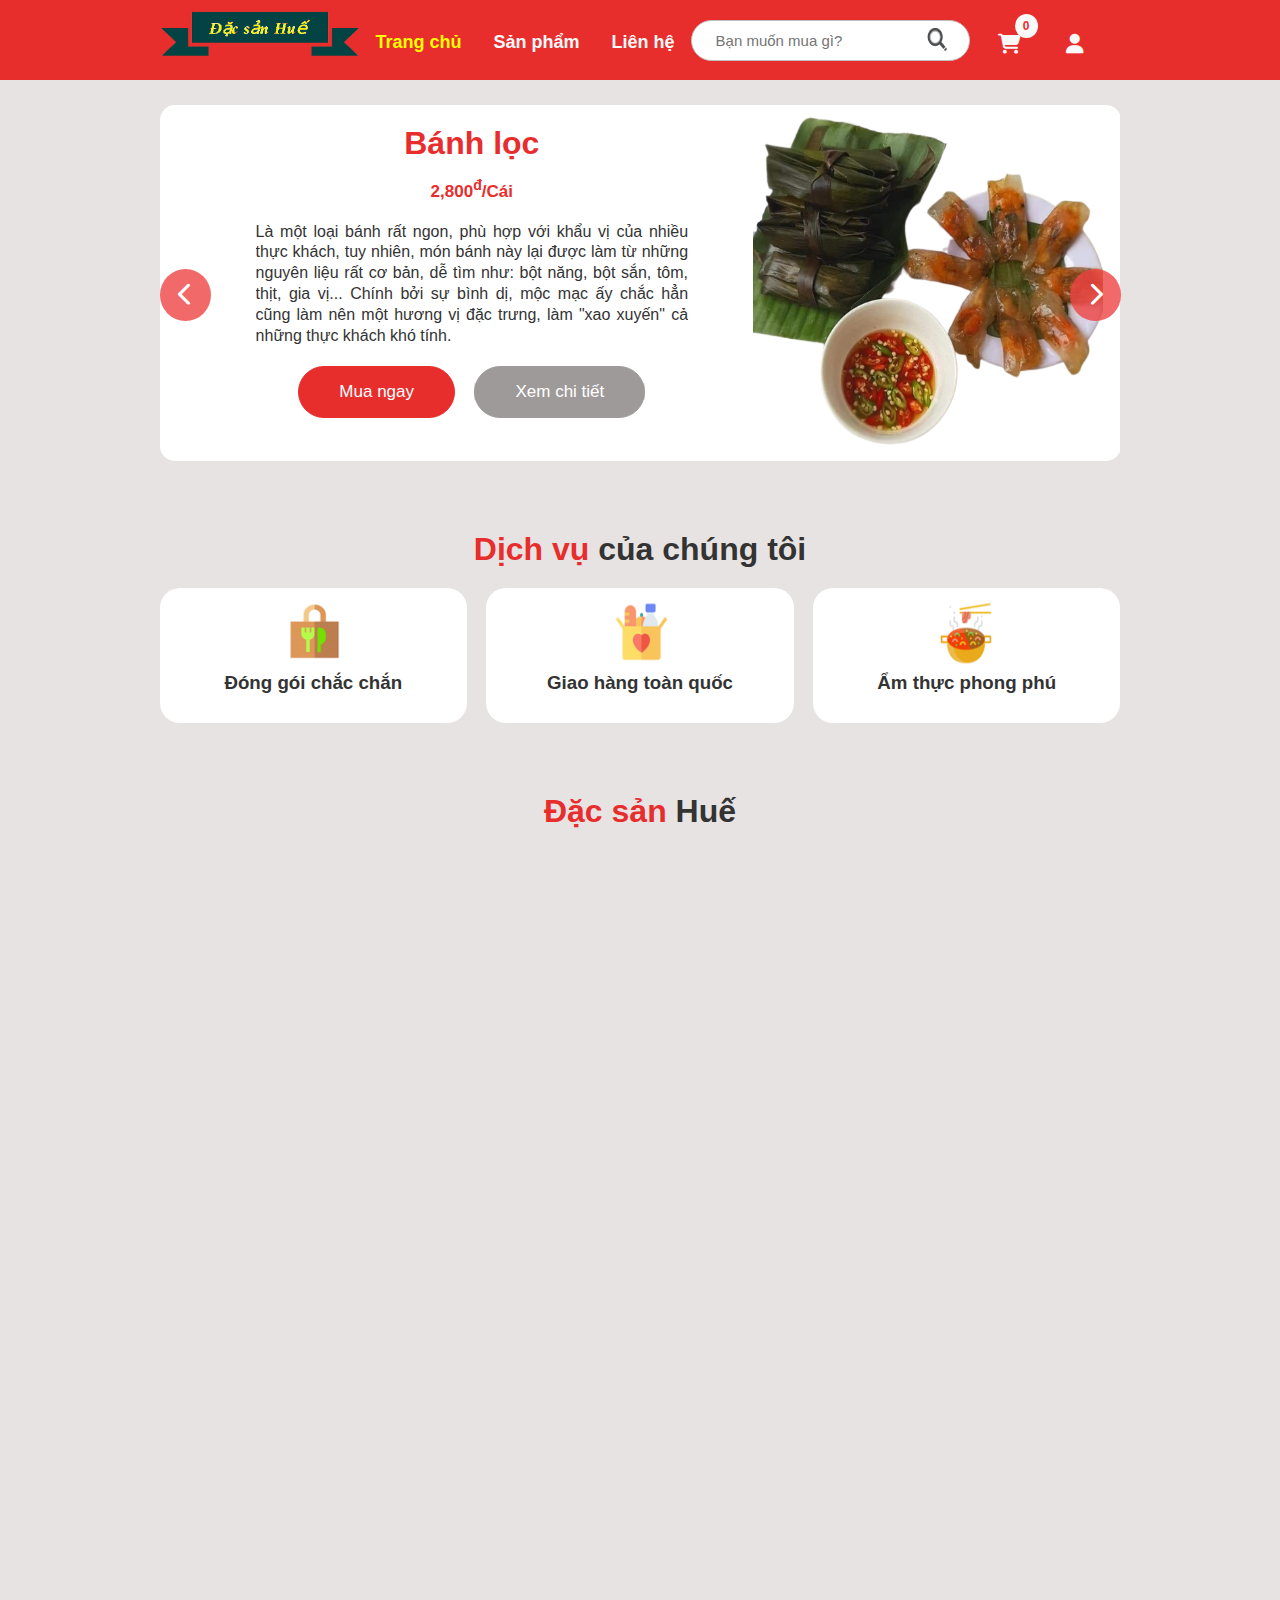
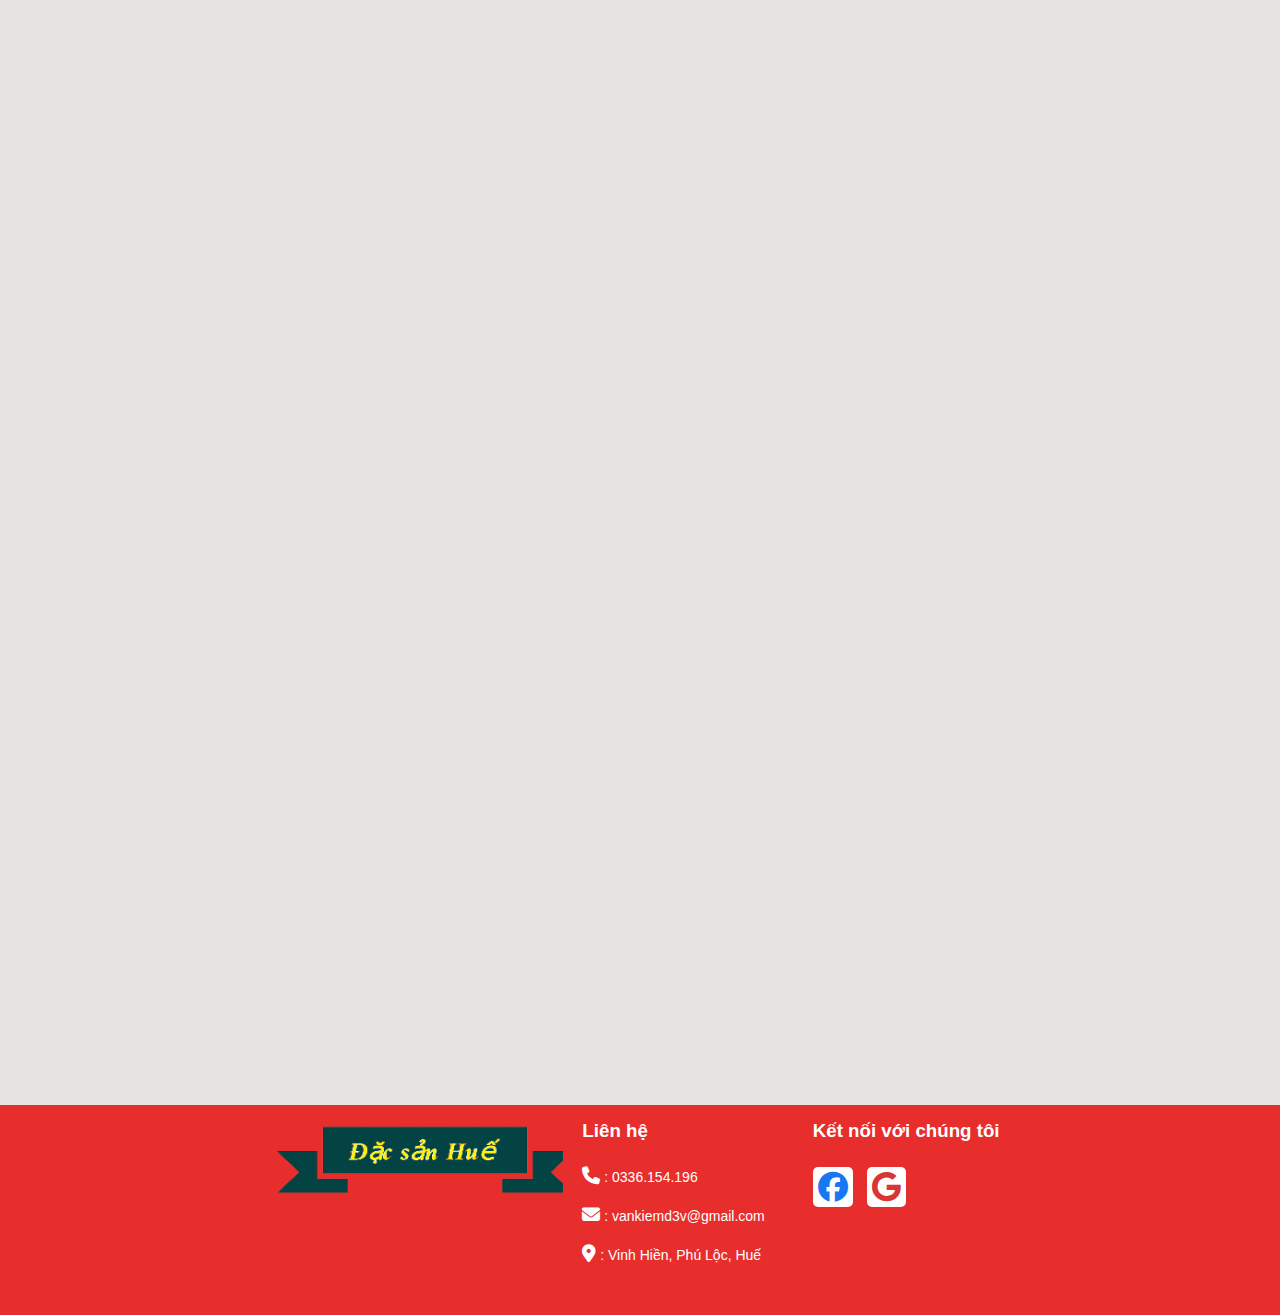
<file: index.html>
<!DOCTYPE html>
<html lang="en">
<head>
    <meta charset="UTF-8">
    <meta http-equiv="X-UA-Compatible" content="IE=edge">
    <meta name="viewport" content="width=device-width, initial-scale=1.0">
    <link rel="stylesheet" href="css/style.css">
    <link rel="stylesheet" href="css/glider.css">
    <link rel="stylesheet" href="https://cdnjs.cloudflare.com/ajax/libs/font-awesome/6.4.0/css/all.min.css">
    <link href="https://unpkg.com/aos@2.3.1/dist/aos.css" rel="stylesheet">
    <title>Đặc sản Huế</title>
</head>
<body>
    <header>
        <div class="header">
            <div class="boxLogo">
                <img src="img/logo2-removebg-preview-removebg-preview.png">
            </div>
            <div class="menuHome">
                <ul>
                    <li>
                        <a href="index.html" style="color: yellow;">Trang chủ</a>
                    </li>
                    <li>
                        <a href="product.html" >Sản phẩm</a>
                    </li>
                    <li>
                        <a href="#">Liên hệ</a>
                    </li>
                </ul>
            </div>
            <div class="bars">
                <i class="fa-solid fa-bars"></i>
            </div>
            <div class="boxSearch">
                <input type="text" placeholder="Bạn muốn mua gì?">
                <img src="img/search.png">
            </div>
            <div class="boxCart">
                <a href="cart.html"><i class="fa-solid fa-cart-shopping"></i><span>0</span></a>
                <a href="#"><i class="fa-solid fa-user"></i></a>
            </div>
        </div>
    </header>
    <main>
        <div class="main">
            <div class="banner">
                <div class="slideBanner slide" 
                        dir="ltr"
                        data-glider-controls="glider-middle"
                        data-glider-autoplay>
                        <ul>
                            <li>
                                <div class="textBanner">
                                    <h1><span>Bánh lọc</span></h1>
                                    <p class="priceBanner">2,800<sup style="background: none;">đ</sup>/Cái </p>
                                    <p class="review">Là một loại bánh rất ngon, phù hợp với khẩu vị của nhiều thực khách, tuy nhiên, món bánh này lại được làm từ những nguyên liệu rất cơ bản, dễ tìm như: bột năng, bột sắn, tôm, thịt, gia vị... Chính bởi sự bình dị, mộc mạc ấy chắc hẳn cũng làm nên một hương vị đặc trưng, làm "xao xuyến" cả những thực khách khó tính.</p>
                                    <button class="btnBuyNow">Mua ngay</button>
                                    <a href="detail.html"><button class="btnDetail">Xem chi tiết</button></a>
                                </div>
                                <div class="imgBanner">
                                    <img src="img/banner.png">
                                </div>
                            </li>
                            <li>
                                <div class="textBanner">
                                    <h1><span>Bánh lọc</span></h1>
                                    <p class="priceBanner">2,800<sup style="background: none;">đ</sup>/Cái </p>
                                    <p class="review">Là một loại bánh rất ngon, phù hợp với khẩu vị của nhiều thực khách, tuy nhiên, món bánh này lại được làm từ những nguyên liệu rất cơ.</p>
                                    <button class="btnBuyNow">Mua ngay</button>
                                    <a href="detail.html"><button class="btnDetail">Xem chi tiết</button></a>
                                </div>
                                <div class="imgBanner">
                                    <img src="img/banner.png">
                                </div>
                            </li>
                        </ul>
                </div>
                
            </div>
            <div class="serve" >
                <h1 data-aos="fade-right" data-aos-duration="1500"><span>Dịch vụ</span> của chúng tôi</h1>
                <div class="boxServe" data-aos="fade-right" data-aos-duration="1500">
                    <div class="itemServe">
                        <img src="img/serve1.png"/>
                        <h3>Đóng gói chắc chắn</h3>
                        <!-- <p>Lorem Ipsum is simply dummy text of the printing and typesetting industry. Lorem Ipsum has been the industry's standard dummy text ever since the 1500s, when an unknown printer took a galley of type and scrambled it to make a type specimen book. It has survived not only five centuries, but also the leap into electronic typesetting, remaining essentially unchanged. It was popularised in the 1960s with the release of Letraset sheets containing Lorem</p> -->
                    </div>
                    <div class="itemServe" data-aos="fade-right" data-aos-duration="1500">
                        <img src="img/serve2.png"/>
                        <h3>Giao hàng toàn quốc</h3>
                        <!-- <p>Lorem Ipsum is simply dummy text of the printing and typesetting industry. Lorem Ipsum has been the industry's standard dummy text ever since the 1500s, when an unknown printer took a galley of type and scrambled it to make a type specimen book. It has survived not only five centuries, but also the leap into electronic typesetting, remaining essentially unchanged. It was popularised in the 1960s with the release of Letraset sheets containing Lorem</p> -->
                    </div>
                    <div class="itemServe" data-aos="fade-right" data-aos-duration="1500">
                        <img src="img/serve3.png"/>
                        <h3>Ẩm thực phong phú</h3>
                        <!-- <p>Lorem Ipsum is simply dummy text of the printing and typesetting industry. Lorem Ipsum has been the industry's standard dummy text ever since the 1500s, when an unknown printer took a galley of type and scrambled it to make a type specimen book. It has survived not only five centuries, but also the leap into electronic typesetting, remaining essentially unchanged. It was popularised in the 1960s with the release of Letraset sheets containing Lorem</p> -->
                    </div>
                </div>
            </div>
            <div id="DacSanHue" class="boxDacSan">
                <h1><span>Đặc sản</span> Huế</h1>
                <div class="listDacSan" data-aos="zoom-in-up" data-aos-duration="1500">
                    <div class="itemDacSan" data-aos="zoom-in-up" data-aos-duration="1500">
                        <img src="img/banner.png" alt="">
                        <p class="dacsanName">Bánh lọc</p>
                        <p class="dacsanReview">Là một loại bánh rất ngon, phù hợp với khẩu vị của nhiều thực khách, tuy nhiên, món bánh này lại được làm từ những nguyên liệu rất cơ bản, dễ tìm như: bột năng, bột sắn, tôm, thịt, gia vị... Chính bởi sự bình dị, mộc mạc ấy chắc hẳn cũng làm nên một hương vị đặc trưng, làm "xao xuyến" cả những thực khách khó tính.</p>
                        <p class="dacsanPrice">2,800<sup>đ</sup>/Cái </p>
                        <div class="formatRate">
                            <meter class="average-rating" min="0" max="5" value="2.5"></meter>
                        </div>
                        <button class="btnAddToCart">Thêm vào giỏ</button>
                        <button class="btnBuyNowItem">Mua ngay</button>
                    </div>
                    <div class="itemDacSan" data-aos="zoom-in-up" data-aos-duration="1500">
                        <img src="img/banner.png" alt="">
                        <p class="dacsanName">Bánh lọc</p>
                        <p class="dacsanReview">Là một loại bánh rất ngon, phù hợp với khẩu vị của nhiều thực khách, tuy nhiên, món bánh này lại được làm từ những nguyên liệu rất cơ bản, dễ tìm như: bột năng, bột sắn, tôm, thịt, gia vị... Chính bởi sự bình dị, mộc mạc ấy chắc hẳn cũng làm nên một hương vị đặc trưng, làm "xao xuyến" cả những thực khách khó tính.</p>
                        <p class="dacsanPrice">2,800<sup>đ</sup>/Cái </p>
                        <div class="formatRate">
                            <meter class="average-rating" min="0" max="5" value="2.5"></meter>
                        </div>
                        <button class="btnAddToCart">Thêm vào giỏ</button>
                        <button class="btnBuyNowItem">Mua ngay</button>
                    </div>
                    <div class="itemDacSan" data-aos="zoom-in-up" data-aos-duration="1500">
                        <img src="img/banner.png" alt="">
                        <p class="dacsanName">Bánh lọc</p>
                        <p class="dacsanReview">Là một loại bánh rất ngon, phù hợp với khẩu vị của nhiều thực khách, tuy nhiên, món bánh này lại được làm từ những nguyên liệu rất cơ bản, dễ tìm như: bột năng, bột sắn, tôm, thịt, gia vị... Chính bởi sự bình dị, mộc mạc ấy chắc hẳn cũng làm nên một hương vị đặc trưng, làm "xao xuyến" cả những thực khách khó tính.</p>
                        <p class="dacsanPrice">2,800<sup>đ</sup>/Cái </p>
                        <div class="formatRate">
                            <meter class="average-rating" min="0" max="5" value="2.5"></meter>
                        </div>
                        <button class="btnAddToCart">Thêm vào giỏ</button>
                        <button class="btnBuyNowItem">Mua ngay</button>
                    </div>
                    <div class="itemDacSan" data-aos="zoom-in-up" data-aos-duration="1500">
                        <img src="img/banner.png" alt="">
                        <p class="dacsanName">Bánh lọc</p>
                        <p class="dacsanReview">Là một loại bánh rất ngon, phù hợp với khẩu vị của nhiều thực khách, tuy nhiên, món bánh này lại được làm từ những nguyên liệu rất cơ bản, dễ tìm như: bột năng, bột sắn, tôm, thịt, gia vị... Chính bởi sự bình dị, mộc mạc ấy chắc hẳn cũng làm nên một hương vị đặc trưng, làm "xao xuyến" cả những thực khách khó tính.</p>
                        <p class="dacsanPrice">2,800<sup>đ</sup>/Cái </p>
                        <div class="formatRate">
                            <meter class="average-rating" min="0" max="5" value="2.5"></meter>
                        </div>
                        <button class="btnAddToCart">Thêm vào giỏ</button>
                        <button class="btnBuyNowItem">Mua ngay</button>
                    </div>
                    <div class="itemDacSan" data-aos="zoom-in-up" data-aos-duration="1500">
                        <img src="img/banner.png" alt="">
                        <p class="dacsanName">Bánh lọc</p>
                        <p class="dacsanReview">Là một loại bánh rất ngon, phù hợp với khẩu vị của nhiều thực khách, tuy nhiên, món bánh này lại được làm từ những nguyên liệu rất cơ bản, dễ tìm như: bột năng, bột sắn, tôm, thịt, gia vị... Chính bởi sự bình dị, mộc mạc ấy chắc hẳn cũng làm nên một hương vị đặc trưng, làm "xao xuyến" cả những thực khách khó tính.</p>
                        <p class="dacsanPrice">2,800<sup>đ</sup>/Cái </p>
                        <div class="formatRate">
                            <meter class="average-rating" min="0" max="5" value="2.5"></meter>
                        </div>
                        <button class="btnAddToCart">Thêm vào giỏ</button>
                        <button class="btnBuyNowItem">Mua ngay</button>
                    </div>
                    <div class="itemDacSan" data-aos="zoom-in-up" data-aos-duration="1500">
                        <img src="img/banner.png" alt="">
                        <p class="dacsanName">Bánh lọc</p>
                        <p class="dacsanReview">Là một loại bánh rất ngon, phù hợp với khẩu vị của nhiều thực khách, tuy nhiên, món bánh này lại được làm từ những nguyên liệu rất cơ bản, dễ tìm như: bột năng, bột sắn, tôm, thịt, gia vị... Chính bởi sự bình dị, mộc mạc ấy chắc hẳn cũng làm nên một hương vị đặc trưng, làm "xao xuyến" cả những thực khách khó tính.</p>
                        <p class="dacsanPrice">2,800<sup>đ</sup>/Cái </p>
                        <div class="formatRate">
                            <meter class="average-rating" min="0" max="5" value="2.5"></meter>
                        </div>
                        <button class="btnAddToCart">Thêm vào giỏ</button>
                        <button class="btnBuyNowItem">Mua ngay</button>
                    </div>
                </div>
            </div>
            <div class="rate" data-aos="fade-right" data-aos-duration="1500">
                <h1><span>Khách hàng</span> phản hồi</h1>
                <div class="slide" 
                        dir="ltr"
                        data-glider-controls="glider-middle"
                        data-glider-autoplay>
                        <ul>
                            <li class="liRate">
                                <div class="itemRate">
                                    <img src="img/avt.jpg"/>
                                    <h3>Nguyễn Văn A</h3>
                                    <div class="timeRate">12/12/2023</div>
                                    <meter class="average-rating" min="0" max="5" value="2.5"></meter>
                                    <p>Lorem Ipsum is simply dummy text of the printing and typesetting industry. Lorem Ipsum has been the industry's standard dummy text ever since the 1500s</p>
                                </div>
                                <div class="itemRate">
                                    <img src="img/avt.jpg"/>
                                    <h3>Nguyễn Văn A</h3>
                                    <div class="timeRate">12/12/2023</div>
                                    <meter class="average-rating" min="0" max="5" value="2.5"></meter>
                                    <p>Lorem Ipsum is simply dummy text of the printing and typesetting industry. Lorem Ipsum has been the industry's standard dummy text ever since the 1500s</p>
                                </div>
                                <div class="itemRate">
                                    <img src="img/avt.jpg"/>
                                    <h3>Nguyễn Văn A</h3>
                                    <div class="timeRate">12/12/2023</div>
                                    <meter class="average-rating" min="0" max="5" value="2.5"></meter>
                                    <p>Lorem Ipsum is simply dummy text of the printing and typesetting industry. Lorem Ipsum has been the industry's standard dummy text ever since the 1500s</p>
                                </div>
                            </li>
                            <li class="liRate">
                                <div class="itemRate">
                                    <img src="img/avt.jpg"/>
                                    <h3>Nguyễn Văn A</h3>
                                    <div class="timeRate">12/12/2023</div>
                                    <meter class="average-rating" min="0" max="5" value="2.5"></meter>
                                    <p>Xác nhận mấy món trên ngon bá cháy !
                                        Tré thì thấy bình thường chắc đó ko thích lắm !
                                        Hâm mộ xứ huế ghê nhiều món ngon khủng khiếp !</p>
                                </div>
                                <div class="itemRate">
                                    <img src="img/avt.jpg"/>
                                    <h3>Nguyễn Văn A</h3>
                                    <div class="timeRate">12/12/2023</div>
                                    <meter class="average-rating" min="0" max="5" value="2.5"></meter>
                                    <p>Công nhận món huế ngon mà cay quá hic                                    </p>
                                </div>
                                <div class="itemRate">
                                    <img src="img/avt.jpg"/>
                                    <h3>Nguyễn Văn A</h3>
                                    <div class="timeRate">12/12/2023</div>
                                    <meter class="average-rating" min="0" max="5" value="2.5"></meter>
                                    <p>Mặc dù món nào cũng ngon nhưng mấy chị gái Huế mới để lại nhung nhớ lâu nhất :v
                                    </p>
                                </div>
                            </li>
                        </ul>
                </div>
            </div>
            <div class="whyChoosen" >
                <div data-aos="zoom-in-up" data-aos-duration="1500">
                    <h1>Tại sao bạn nên chọn <span>Đặc sản Huế?</span></h1>
                <p class="explain">Đặc sản Huế có hương vị rõ ràng và đậm đà. Bởi người Huế coi món ăn như triết lý nhân sinh của cuộc đời có đủ các vị từ mặn, ngọt, béo, bùi đến chua, chát, đắng, cay nhưng vị nào luôn rõ vị ấy. </p>
                </div>
                <div class="boxItemWhy">
                    <div class="itemWhy" data-aos="zoom-in-up" data-aos-duration="1500">
                        <img src="img/why1.png">
                        <h3>Ngon - bổ - rẻ</h3>
                        <p>Ẩm thực Huế luôn khiến cho người ta nhớ mãi nhờ hương vị và cách chế biến độc đáo, mang đậm nét tinh hoa văn hóa dân tộc. Khác với những vùng miền khác, đặc sản Huế có vị đậm đà, vị cay nồng của người miền Trung nhưng lại có sự hấp dẫn đến lạ.</p>
                    </div>
                    <div class="itemWhy" data-aos="zoom-in-up" data-aos-duration="1500">
                        <img src="img/why2.png">
                        <h3>“Có một không hai”</h3>
                        <p>Huế có một nền văn hóa ẩm thực “có một không hai” ở Việt Nam: Chỉ có Huế mới có một dòng ẩm thực cung đình tồn tại song hành với dòng ẩm thực dân gian suốt hàng trăm năm qua. Ngày nay, chế độ phong kiến ở Huế đã chấm dứt, nhưng ẩm thực cung đình Huế vẫn được người Huế lưu giữ tới nay.</p>
                    </div>
                    <div class="itemWhy" data-aos="zoom-in-up" data-aos-duration="1500">
                        <img src="img/why3.png">
                        <h3>Phản hồi tích cực</h3>
                        <p>Không chỉ thơm ngon khó cưỡng mà đó còn là nơi lưu giữ những nét đẹp lịch sử, văn hoá và phong tục tập quán của người dân xứ Huế. Chính vì thế mà ẩm thực Huế luôn đem đến cho du khách những trải nghiệm tuyệt vời và không thể nào quên.</p>
                    </div>
                </div>
            </div>
        </div>
    </main>
    <footer class="footer">
        <div class="footer1">
            <img src="img/logo2-removebg-preview-removebg-preview.png">
        </div>
        <div class="footer2">
            <h3>Liên hệ</h3>
            <ul>
                <li><a><i class="fa-solid fa-phone"></i> : 0336.154.196</a></li>
                <li><a><i class="fa-sharp fa-solid fa-envelope"></i> : vankiemd3v@gmail.com</a></li>
                <li><a><i class="fa-solid fa-location-dot"></i> : Vinh Hiền, Phú Lộc, Huế</a></li>
            </ul>
        </div>
        <div class="footer3">
            <h3>Kết nối với chúng tôi</h3>
            <ul>
                <li>
                    <a><i style="color: #1877F2; font-size: 30px; background: white; border-radius: 5px; padding: 5px; margin-right: 10px;" class="fa-brands fa-facebook"></i></a>
                    <a><i style="color: #da3535; font-size: 30px; background: white; border-radius: 5px; padding: 5px" class="fa-brands fa-google"></i></a>
                </li>
            </ul>
        </div>
    </footer>
    <script src="https://code.jquery.com/jquery-3.1.0.min.js"></script>
    <script src="js/glider.js">
    </script>
    <script>
        $('.slide').glider({
            list:'ul',
            item:'li',
            animation:'ease',
            nextIcon:'<i style="background: none; color: white;" class="fa-solid fa-chevron-right"></i>',
            backIcon:'<i style="background: none; color: white;" class="fa-solid fa-chevron-left"></i>',
            delay: 5000
        });
    </script>
    <!-- <script>
        $('#dacsanHue').click(function() {
            $('html, body').animate({
            scrollTop: $("#DacSanHue").offset().top
        }, 1500);
        });
    </script> -->
    <script>
        navbar = document.querySelector(".bars");
        navbar.onclick = function(){
            active = document.querySelector(".menuHome ul");
            active.classList.toggle("active");

            header = document.querySelector(".header");
            header.classList.toggle("active1");
        }
    </script>
    <script src="https://unpkg.com/aos@2.3.1/dist/aos.js"></script>
    <script>
        AOS.init();
    </script>
</body>
</html>
</file>
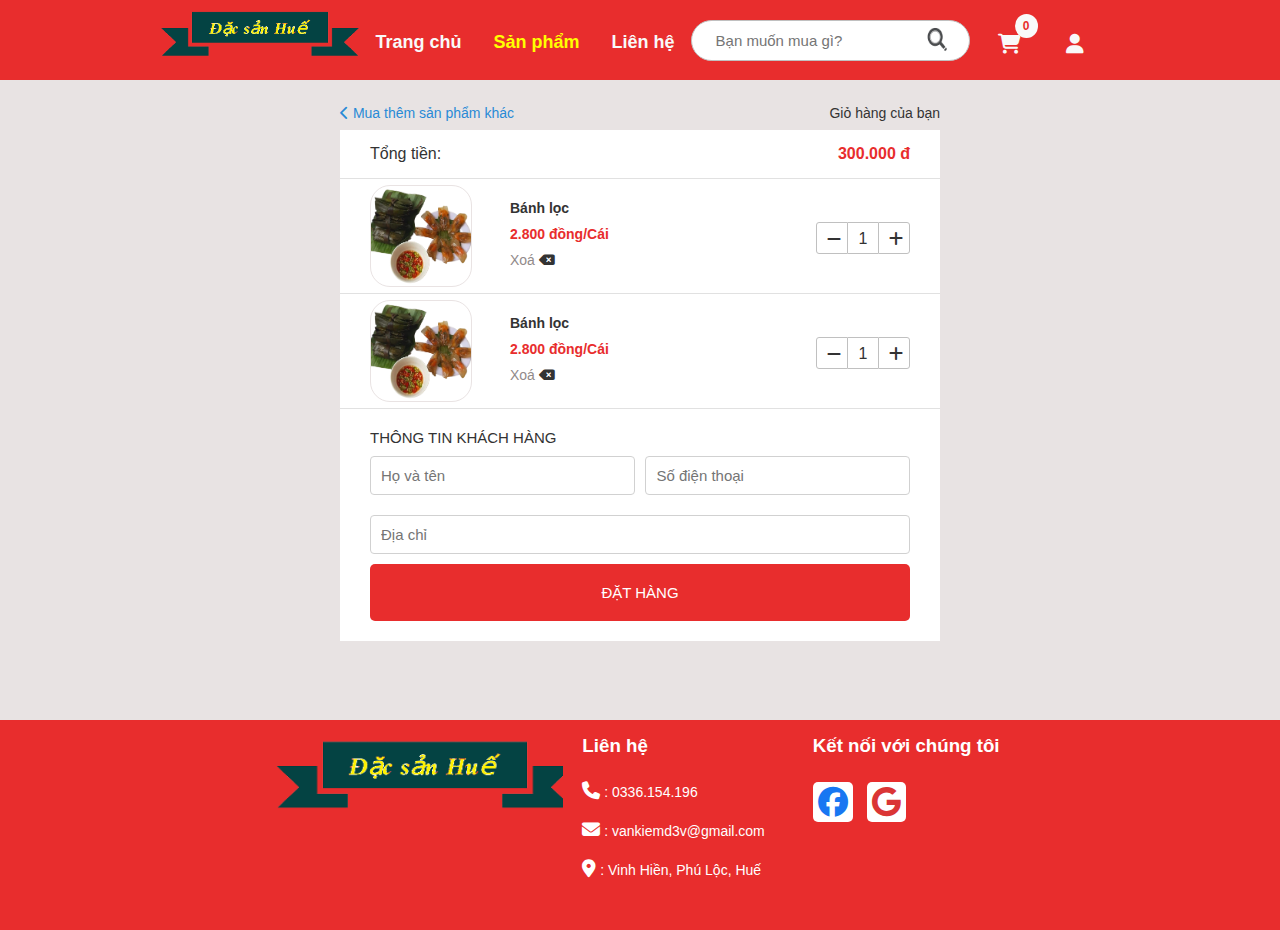
<file: cart.html>
<!DOCTYPE html>
<html lang="en">
<head>
    <meta charset="UTF-8">
    <meta http-equiv="X-UA-Compatible" content="IE=edge">
    <meta name="viewport" content="width=device-width, initial-scale=1.0">
    <link rel="stylesheet" href="css/style.css">
    <link rel="stylesheet" href="css/glider.css">
    <link rel="stylesheet" href="https://cdnjs.cloudflare.com/ajax/libs/font-awesome/6.4.0/css/all.min.css">
    <link href="https://unpkg.com/aos@2.3.1/dist/aos.css" rel="stylesheet">
    <title>Đặc sản Huế</title>
</head>
<body>
    <header>
        <div class="header">
            <div class="boxLogo">
                <img src="img/logo2-removebg-preview-removebg-preview.png">
            </div>
            <div class="menuHome">
                <ul>
                    <li>
                        <a href="index.html" >Trang chủ</a>
                    </li>
                    <li>
                        <a href="product.html" style="color: yellow;">Sản phẩm</a>
                    </li>
                    <li>
                        <a href="#">Liên hệ</a>
                    </li>
                </ul>
            </div>
            <div class="bars">
                <i class="fa-solid fa-bars"></i>
            </div>
            <div class="boxSearch">
                <input type="text" placeholder="Bạn muốn mua gì?">
                <img src="img/search.png">
            </div>
            <div class="boxCart">
                <a href="cart.html"><i class="fa-solid fa-cart-shopping"></i><span>0</span></a>
                <a href="#"><i class="fa-solid fa-user"></i></a>
            </div>
        </div>
    </header>
    <main>
        <div class="main">
            <div class="cart">
                <div class="titleCart">
                    <a class="titleCarta" href="product.html"><i style="color: #288ad6;" class="fa-solid fa-chevron-left"></i> Mua thêm sản phẩm khác</a>
                    <p class="titleCartp">Giỏ hàng của bạn</p>
                </div>
                <div class="contentCart">
                    <div class="listCart">
                        <div class="totalPayment">
                            <p>Tổng tiền:</p>
                            <span>300.000 đ</span>
                        </div>
                       
                        <div class="itemCart">
                            <img src="img/banner.png" />
                            <p class="cartItemName">Bánh lọc</p>
                            <p class="cartItemPrice">2.800 đồng/Cái</p>
                            <div class="cartItemDelete">Xoá <i class="fa-solid fa-delete-left"></i></div>
                            <div class="cartItemNumber">
                                <div class="minus"><i class="fa-solid fa-minus"></i></div>
                                <div class="buyNumber"><p class="txtBuyNumber">1</p></div>
                                <div class="plus"><i class="fa-solid fa-plus"></i></div>
                            </div>

                        </div>
                        <div class="itemCart">
                            <img src="img/banner.png" />
                            <p class="cartItemName">Bánh lọc</p>
                            <p class="cartItemPrice">2.800 đồng/Cái</p>
                            <div class="cartItemDelete">Xoá <i class="fa-solid fa-delete-left"></i></div>
                            <div class="cartItemNumber">
                                <div class="minus"><i class="fa-solid fa-minus"></i></div>
                                <div class="buyNumber"><p class="txtBuyNumber">1</p></div>
                                <div class="plus"><i class="fa-solid fa-plus"></i></div>
                            </div>

                        </div>
                    </div>
                    
                    <div class="inforCustomer">
                        <p>Thông tin khách hàng</p>
                        <div class="inputCustomer">
                            <input type="text" placeholder="Họ và tên" />
                            <input type="text" placeholder="Số điện thoại" />
                            <input type="text" placeholder="Địa chỉ" />
                        </div>
                    </div>
                    <button class="btnOrder">ĐẶT HÀNG</button>
                </div>
            </div>
        </div>
    </main>
    <footer class="footer">
        <div class="footer1">
            <img src="img/logo2-removebg-preview-removebg-preview.png">
        </div>
        <div class="footer2">
            <h3>Liên hệ</h3>
            <ul>
                <li><a><i class="fa-solid fa-phone"></i> : 0336.154.196</a></li>
                <li><a><i class="fa-sharp fa-solid fa-envelope"></i> : vankiemd3v@gmail.com</a></li>
                <li><a><i class="fa-solid fa-location-dot"></i> : Vinh Hiền, Phú Lộc, Huế</a></li>
            </ul>
        </div>
        <div class="footer3">
            <h3>Kết nối với chúng tôi</h3>
            <ul>
                <li>
                    <a><i style="color: #1877F2; font-size: 30px; background: white; border-radius: 5px; padding: 5px; margin-right: 10px;" class="fa-brands fa-facebook"></i></a>
                    <a><i style="color: #da3535; font-size: 30px; background: white; border-radius: 5px; padding: 5px" class="fa-brands fa-google"></i></a>
                </li>
            </ul>
        </div>
    </footer>
    <script src="https://code.jquery.com/jquery-3.1.0.min.js"></script>
    <script src="js/glider.js">
    </script>
    <script>
        $('.slide').glider({
            list:'ul',
            item:'li',
            animation:'ease',
            nextIcon:'<i style="background: none; color: white;" class="fa-solid fa-chevron-right"></i>',
            backIcon:'<i style="background: none; color: white;" class="fa-solid fa-chevron-left"></i>',
            delay: 5000
        });
    </script>
    <!-- <script>
        $('#dacsanHue').click(function() {
            $('html, body').animate({
            scrollTop: $("#DacSanHue").offset().top
        }, 1500);
        });
    </script> -->
    <script>
        navbar = document.querySelector(".bars");
        navbar.onclick = function(){
            active = document.querySelector(".menuHome ul");
            active.classList.toggle("active");

            header = document.querySelector(".header");
            header.classList.toggle("active1");
        }
    </script>
    <script src="https://unpkg.com/aos@2.3.1/dist/aos.js"></script>
    <script>
        AOS.init();
    </script>
</body>
</html>
</file>
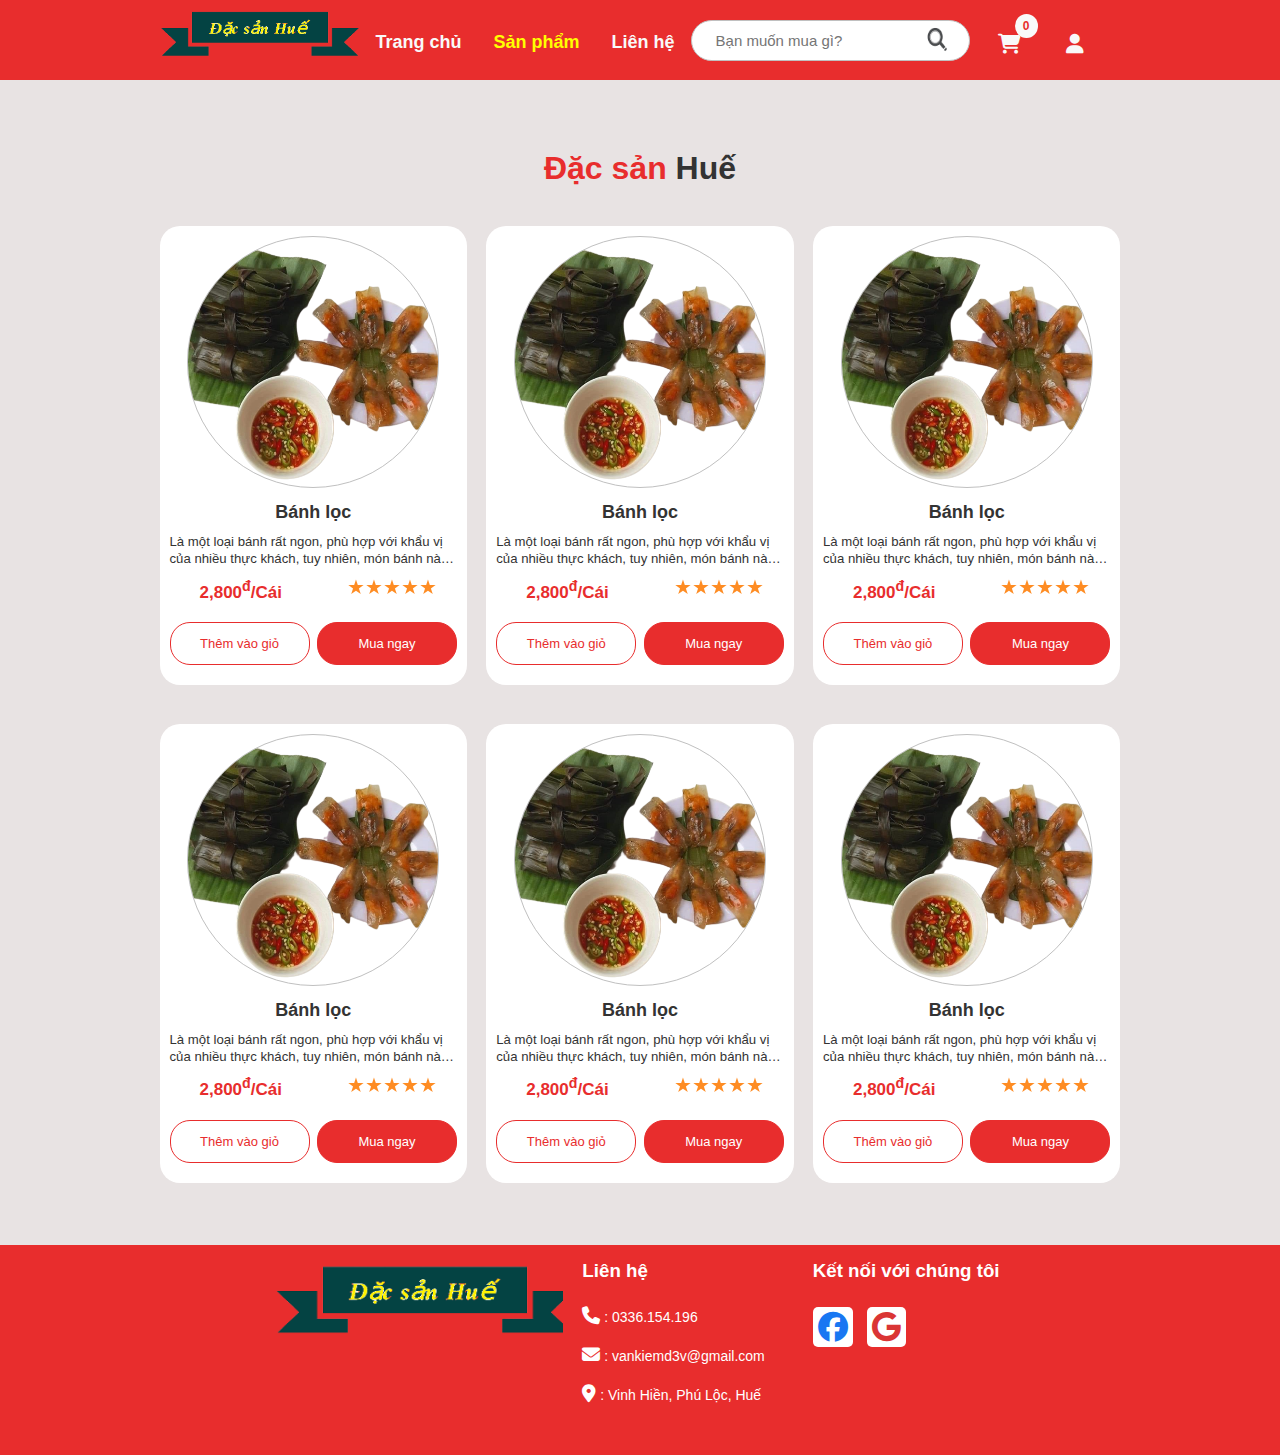
<file: product.html>
<!DOCTYPE html>
<html lang="en">
<head>
    <meta charset="UTF-8">
    <meta http-equiv="X-UA-Compatible" content="IE=edge">
    <meta name="viewport" content="width=device-width, initial-scale=1.0">
    <link rel="stylesheet" href="css/style.css">
    <link rel="stylesheet" href="css/glider.css">
    <link rel="stylesheet" href="https://cdnjs.cloudflare.com/ajax/libs/font-awesome/6.4.0/css/all.min.css">
    <link href="https://unpkg.com/aos@2.3.1/dist/aos.css" rel="stylesheet">
    <title>Đặc sản Huế</title>
</head>
<body>
    <header>
        <div class="header">
            <div class="boxLogo">
                <img src="img/logo2-removebg-preview-removebg-preview.png">
            </div>
            <div class="menuHome">
                <ul>
                    <li>
                        <a href="index.html" >Trang chủ</a>
                    </li>
                    <li>
                        <a href="product.html" style="color: yellow;">Sản phẩm</a>
                    </li>
                    <li>
                        <a href="#">Liên hệ</a>
                    </li>
                </ul>
            </div>
            <div class="bars">
                <i class="fa-solid fa-bars"></i>
            </div>
            <div class="boxSearch">
                <input type="text" placeholder="Bạn muốn mua gì?">
                <img src="img/search.png">
            </div>
            <div class="boxCart">
                <a href="cart.html"><i class="fa-solid fa-cart-shopping"></i><span>0</span></a>
                <a href="#"><i class="fa-solid fa-user"></i></a>
            </div>
        </div>
    </header>
    <main>
        <div class="main">
            <div id="DacSanHue" class="boxDacSan">
                <h1><span>Đặc sản</span> Huế</h1>
                <div class="listDacSan" data-aos="zoom-in-up" data-aos-duration="1500">
                    <div class="itemDacSan" data-aos="zoom-in-up" data-aos-duration="1500">
                        <img src="img/banner.png" alt="">
                        <p class="dacsanName">Bánh lọc</p>
                        <p class="dacsanReview">Là một loại bánh rất ngon, phù hợp với khẩu vị của nhiều thực khách, tuy nhiên, món bánh này lại được làm từ những nguyên liệu rất cơ bản, dễ tìm như: bột năng, bột sắn, tôm, thịt, gia vị... Chính bởi sự bình dị, mộc mạc ấy chắc hẳn cũng làm nên một hương vị đặc trưng, làm "xao xuyến" cả những thực khách khó tính.</p>
                        <p class="dacsanPrice">2,800<sup>đ</sup>/Cái </p>
                        <div class="formatRate">
                            <meter class="average-rating" min="0" max="5" value="2.5"></meter>
                        </div>
                        <button class="btnAddToCart">Thêm vào giỏ</button>
                        <button class="btnBuyNowItem">Mua ngay</button>
                    </div>
                    <div class="itemDacSan" data-aos="zoom-in-up" data-aos-duration="1500">
                        <img src="img/banner.png" alt="">
                        <p class="dacsanName">Bánh lọc</p>
                        <p class="dacsanReview">Là một loại bánh rất ngon, phù hợp với khẩu vị của nhiều thực khách, tuy nhiên, món bánh này lại được làm từ những nguyên liệu rất cơ bản, dễ tìm như: bột năng, bột sắn, tôm, thịt, gia vị... Chính bởi sự bình dị, mộc mạc ấy chắc hẳn cũng làm nên một hương vị đặc trưng, làm "xao xuyến" cả những thực khách khó tính.</p>
                        <p class="dacsanPrice">2,800<sup>đ</sup>/Cái </p>
                        <div class="formatRate">
                            <meter class="average-rating" min="0" max="5" value="2.5"></meter>
                        </div>
                        <button class="btnAddToCart">Thêm vào giỏ</button>
                        <button class="btnBuyNowItem">Mua ngay</button>
                    </div>
                    <div class="itemDacSan" data-aos="zoom-in-up" data-aos-duration="1500">
                        <img src="img/banner.png" alt="">
                        <p class="dacsanName">Bánh lọc</p>
                        <p class="dacsanReview">Là một loại bánh rất ngon, phù hợp với khẩu vị của nhiều thực khách, tuy nhiên, món bánh này lại được làm từ những nguyên liệu rất cơ bản, dễ tìm như: bột năng, bột sắn, tôm, thịt, gia vị... Chính bởi sự bình dị, mộc mạc ấy chắc hẳn cũng làm nên một hương vị đặc trưng, làm "xao xuyến" cả những thực khách khó tính.</p>
                        <p class="dacsanPrice">2,800<sup>đ</sup>/Cái </p>
                        <div class="formatRate">
                            <meter class="average-rating" min="0" max="5" value="2.5"></meter>
                        </div>
                        <button class="btnAddToCart">Thêm vào giỏ</button>
                        <button class="btnBuyNowItem">Mua ngay</button>
                    </div>
                    <div class="itemDacSan" data-aos="zoom-in-up" data-aos-duration="1500">
                        <img src="img/banner.png" alt="">
                        <p class="dacsanName">Bánh lọc</p>
                        <p class="dacsanReview">Là một loại bánh rất ngon, phù hợp với khẩu vị của nhiều thực khách, tuy nhiên, món bánh này lại được làm từ những nguyên liệu rất cơ bản, dễ tìm như: bột năng, bột sắn, tôm, thịt, gia vị... Chính bởi sự bình dị, mộc mạc ấy chắc hẳn cũng làm nên một hương vị đặc trưng, làm "xao xuyến" cả những thực khách khó tính.</p>
                        <p class="dacsanPrice">2,800<sup>đ</sup>/Cái </p>
                        <div class="formatRate">
                            <meter class="average-rating" min="0" max="5" value="2.5"></meter>
                        </div>
                        <button class="btnAddToCart">Thêm vào giỏ</button>
                        <button class="btnBuyNowItem">Mua ngay</button>
                    </div>
                    <div class="itemDacSan" data-aos="zoom-in-up" data-aos-duration="1500">
                        <img src="img/banner.png" alt="">
                        <p class="dacsanName">Bánh lọc</p>
                        <p class="dacsanReview">Là một loại bánh rất ngon, phù hợp với khẩu vị của nhiều thực khách, tuy nhiên, món bánh này lại được làm từ những nguyên liệu rất cơ bản, dễ tìm như: bột năng, bột sắn, tôm, thịt, gia vị... Chính bởi sự bình dị, mộc mạc ấy chắc hẳn cũng làm nên một hương vị đặc trưng, làm "xao xuyến" cả những thực khách khó tính.</p>
                        <p class="dacsanPrice">2,800<sup>đ</sup>/Cái </p>
                        <div class="formatRate">
                            <meter class="average-rating" min="0" max="5" value="2.5"></meter>
                        </div>
                        <button class="btnAddToCart">Thêm vào giỏ</button>
                        <button class="btnBuyNowItem">Mua ngay</button>
                    </div>
                    <div class="itemDacSan" data-aos="zoom-in-up" data-aos-duration="1500">
                        <img src="img/banner.png" alt="">
                        <p class="dacsanName">Bánh lọc</p>
                        <p class="dacsanReview">Là một loại bánh rất ngon, phù hợp với khẩu vị của nhiều thực khách, tuy nhiên, món bánh này lại được làm từ những nguyên liệu rất cơ bản, dễ tìm như: bột năng, bột sắn, tôm, thịt, gia vị... Chính bởi sự bình dị, mộc mạc ấy chắc hẳn cũng làm nên một hương vị đặc trưng, làm "xao xuyến" cả những thực khách khó tính.</p>
                        <p class="dacsanPrice">2,800<sup>đ</sup>/Cái </p>
                        <div class="formatRate">
                            <meter class="average-rating" min="0" max="5" value="2.5"></meter>
                        </div>
                        <button class="btnAddToCart">Thêm vào giỏ</button>
                        <button class="btnBuyNowItem">Mua ngay</button>
                    </div>
                </div>
            </div>
        </div>
    </main>
    <footer class="footer">
        <div class="footer1">
            <img src="img/logo2-removebg-preview-removebg-preview.png">
        </div>
        <div class="footer2">
            <h3>Liên hệ</h3>
            <ul>
                <li><a><i class="fa-solid fa-phone"></i> : 0336.154.196</a></li>
                <li><a><i class="fa-sharp fa-solid fa-envelope"></i> : vankiemd3v@gmail.com</a></li>
                <li><a><i class="fa-solid fa-location-dot"></i> : Vinh Hiền, Phú Lộc, Huế</a></li>
            </ul>
        </div>
        <div class="footer3">
            <h3>Kết nối với chúng tôi</h3>
            <ul>
                <li>
                    <a><i style="color: #1877F2; font-size: 30px; background: white; border-radius: 5px; padding: 5px; margin-right: 10px;" class="fa-brands fa-facebook"></i></a>
                    <a><i style="color: #da3535; font-size: 30px; background: white; border-radius: 5px; padding: 5px" class="fa-brands fa-google"></i></a>
                </li>
            </ul>
        </div>
    </footer>
    <script src="https://code.jquery.com/jquery-3.1.0.min.js"></script>
    <script src="js/glider.js">
    </script>
    <script>
        $('.slide').glider({
            list:'ul',
            item:'li',
            animation:'ease',
            nextIcon:'<i style="background: none; color: white;" class="fa-solid fa-chevron-right"></i>',
            backIcon:'<i style="background: none; color: white;" class="fa-solid fa-chevron-left"></i>',
            delay: 5000
        });
    </script>
    <!-- <script>
        $('#dacsanHue').click(function() {
            $('html, body').animate({
            scrollTop: $("#DacSanHue").offset().top
        }, 1500);
        });
    </script> -->
    <script>
        navbar = document.querySelector(".bars");
        navbar.onclick = function(){
            active = document.querySelector(".menuHome ul");
            active.classList.toggle("active");

            header = document.querySelector(".header");
            header.classList.toggle("active1");
        }
    </script>
    <script src="https://unpkg.com/aos@2.3.1/dist/aos.js"></script>
    <script>
        AOS.init();
    </script>
</body>
</html>
</file>
<file: css/style.css>
*{
    padding: 0;
    margin: 0;
    font-family: sans-serif;
    background-color: #e8e3e3;
    color: #333333;
}


@media(min-width : 320px) {
    .span{
        background: #e82d2d;
    }
    .header{
        width: 100%;
    padding: 5px 0;
    min-height: 52px;
    background-color: #e82d2d;
    position: fixed;
    z-index: 999;
    top: 0;
    }
    .boxLogo img{
        width: 200px;
        height: 50px;
        margin-top: 0.6rem;
        background-color: #e82d2d;
    
    }
    .boxLogo{
        float: left;
        background-color: #e82d2d;
        text-align: center;
        width: 100%;
        position: relative;
        margin-left: 0;
        display: none;
    }
    .bars{
        background-color: #e82d2d;
        position: absolute;
        top: 15px;
        left: 27px;
        font-size: 30px;
    }
    .bars i{
        background-color: #e82d2d;
        color: white;
    }
    .menuHome{
        margin-left: 0;
    }
    .menuHome ul{
        display: none;
        float: left;
        padding-top: 0;
        background-color: #e82d2d;
        width: 100%;
        text-align: center;
        margin-left: 0;
        opacity: 0;
        height: 0;
    }
    .menuHome ul.active{
        opacity: 1;
    height: auto;
    position: absolute;
    top: 60px;
    display: grid;
}
    .active1{
        min-height: 165px;
    }
    .menuHome ul li{
        list-style: none;
        padding: .5rem 0;
        background-color: #e82d2d;
    }
    .menuHome ul li a{
        text-decoration: none;
        font-weight: 700;
        font-size: 18px;
        background-color: #e82d2d;
        color: #f9f9f9;
    
    }
    .boxSearch{
        padding-top: 5px;
    float: left;
    width: 61%;
    padding-left: 19%;
    background-color: #e82d2d;
    padding-bottom: 0;
    }
    .boxSearch input{
        padding: 0.7rem 10%;
    border-radius: 50px;
    width: 80%;
    font-size: 15px;
    border: 1px solid silver;
    position: relative;
    background: white;
    }
    .boxSearch input:hover{
        border: 1px solid white;
    }
    .boxSearch img{
        width: 35px;
    height: 35px;
    margin-left: 48%;
    margin-top: -38px;
    position: absolute;
    cursor: pointer;
    background: white;
    }
    .boxCart{
        padding-top: 6px;
        float: left;
        width: 0%;
        text-align: left;
        background-color: #e82d2d;
        padding-bottom: 0;
    }
    .boxCart i{
        cursor: pointer;
    background-color: #e82d2d;
    font-size: 25px;
    padding: 10px;
    color: #f9f9f9;
    width: 25%;
    }
    .boxCart a:first-child{
        position: relative;
        margin-left: 15px;
    }
    .boxCart a:last-child{
        display: none;
    }
    .boxCart span{
        position: absolute;
    padding: 2px 5px;
    border-radius: 50%;
    top: -21px;
    left: 35px;
    font-size: 12px;
    font-weight: bold;
    color: #e82d2d;
    background: #f9f9f9;
    }
    .main{
        width: 100%;
        padding: 0;
        height: auto;
        margin-top: 75px;
    }
    .banner{
        width: 96%;
        height: 450px;
        margin-bottom: 140px;
        padding: 2%;
        margin-top: 25px;
    }
    .textBanner{
        width: 90%;
    float: left;
    text-align: center;
    margin-left: 0;
    margin-top: 0;
    padding: 10px 5%;
    /* z-index: 2; */
    position: relative;
    background: white;
    }
    .review{
        background: none;
        display: -webkit-box;
        line-height: 1.3;
        -webkit-line-clamp: 3;
        -webkit-box-orient: vertical;
        overflow: hidden;
        text-overflow: ellipsis;
        text-align: justify;
        padding: 0 0;
    }
    .imgBanner{
        width: 100%;
    float: right;
    text-align: center;
    margin-top: 0;
    background-color: white;
    }
    .imgBanner img{
        width: 350px;
        height: 350px;
        border-radius: 5px;
        background-color: white;
    }
    .textBanner h1{
        color: #323032;
        padding: 0 0;
        background: none;
        margin-bottom: 0;
    }
    .textBanner span{
        color: #e82d2d;
    background: none;
    }
    .btnBuyNow{
        padding: 15px 40px;
    border-radius: 50px;
    background: #e82d2d;
    border: 1px solid #e82d2d;
    color: white;
    font-size: 17px;
    cursor: pointer;
    margin-right: 0;
    margin-top: 10px;
    }
    .btnDetail{
        padding: 15px 35px;
        border-radius: 50px;
        background: #9e9a9a;
        border: 1px solid #9e9a9a;
        color: white;
        font-size: 17px;
        cursor: pointer;
    }
    .btnBuyNow:hover{
        background: #dc0a0a;
        border: 1px solid #dc0a0a;
    }
    .btnDetail:hover{
        background: #7e7a7a;
        border: 1px solid #7e7a7a;
    }


    .serve{
        text-align: center;
        min-height: 450px;
    }
    .boxServe{
        display: block;
        justify-content: center;
    }
    .serve h1{
        padding: 20px 0;
    }
    .itemServe{
        width: 90%;
        border-radius: 20px;
        margin: 10px 5%;
        padding: 0;
        text-align: center;
        float: left;
        background: white;
        height: 115px;
    }
    .itemRate{
        width: 90%;
    background-color: white;
    border-radius: 20px;
    margin: 2%;
    padding: 3%;
    text-align: left;
    float: left;
    height: 175px;
    }
    .itemRate img{
        width: 80px;
        height: 80px;
        border-radius: 50%;
        float: left;
        margin: 10px;
    }
    .rate h1{
        text-align: center;
        padding-bottom: 20px;
    }
    .itemRate h3{
        background-color: white;
        margin-top: 15px;
        font-size: 14px;
    }
    .timeRate{
        background-color: white;
        font-size: 11px;
        padding: 7px 0;
    }
    .itemRate p{
        background-color: white;
        text-align: justify;
        padding: 0px;
        border-radius: 0px;
        margin-top:10px;

        display: -webkit-box;
        line-height: 1.3;
        -webkit-line-clamp: 4;
        -webkit-box-orient: vertical;
        overflow: hidden;
        text-overflow: ellipsis;
    }
    .itemServe img{
        width: 70px;
        height: 70px;
    }
    .itemServe h3{
        background-color: white;
        text-align: center;
    }
    .itemServe p{
        background-color: white;
        text-align: justify;
        padding: 20px;
        border-radius: 20px;
    }
    span{
        color:#e82d2d;
    }
    .boxDacSan{
        margin-top: 50px;
        min-height: 1500px;
    }
    .boxDacSan h1{
        padding: 20px 0;
        text-align: center;
    }
    .slideBanner{
        border-radius: 15px;
    }
    .listDacSan{
        display: block;
        text-align: center;
        margin-left: 0;
    }
    .itemDacSan{
        width: 43.4%;
        padding: 20px 2%;
        float: left;
        border-radius: 20px;
        margin: 10px 1%;
        text-align: center;
        background: white;
    }
    .itemDacSan img{
        width: 150px;
        height: 150px;
        border-radius: 50%;
        border: 1px solid silver;
        background: white;
    }
    .dacsanName{
        padding: 10px 10px;
    font-weight: 700;
    font-size: 18px;
    text-align: center;
    background: white;
    }
    .dacsanReview{
        font-size: 13.2px;
        text-align: left;
        background: white;
        display: block;
          display: -webkit-box;
          line-height: 1.3;
          -webkit-line-clamp: 2;
          -webkit-box-orient: vertical;
          overflow: hidden;
          text-overflow: ellipsis;
        margin-bottom: 10px;
        padding: 0;
    }
    .dacsanPrice{
        color: #e82d2d;
    font-weight: 700;
    font-size: 15px;
    text-align: left;
    background: white;
    padding: 0;
    }
    .btnAddToCart{
        padding: 13px 0;
    border-radius: 20px;
    color: #e82d2d;
    border: 1px solid #e82d2d;
    font-size: 13px;
    cursor: pointer;
    width: 100%;
    margin: 5px 0;
    float: left;
    background: white;
    margin-left: 0;
    margin-top: 20px;
    }
    .btnBuyNowItem{
        padding: 13px 0;
    border-radius: 20px;
    background: #e82d2d;
    border: 1px solid #e82d2d;
    color: white;
    font-size: 13px;
    cursor: pointer;
    width: 100%;
    margin: 5px 0;
    float: left;
    margin-left: 0;
    }
    .average-rating {
        position: relative;
        appearance: none;
        color: transparent;
        width: auto;
        display: inline-block;
        vertical-align: baseline;
        margin-bottom: 15px;
      }
    .average-rating::before {
        --percent: calc(2.5/5*100%);
        content: '★★★★★';
        position: absolute;
        top: 0;
        left: 0;
        color: rgba(0,0,0,0.2);
        background:
          linear-gradient(90deg, gold var(--percent), rgba(0,0,0,0.2) var(--percent));
        -webkit-background-clip: text;
        -webkit-text-fill-color: transparent;
      }
    .liRate{
        display: flex;
    }
    .whyChoosen{
        text-align: center;
        margin-top: 100px;
        height: 450px;
        min-height: 1050px;
    }
    .itemWhy{
        width: 90%;
    background-color: white;
    border-radius: 20px;
    margin: 2%;
    padding: 3%;
    text-align: center;
    float: left;
        height: 235px;
    }
    .itemWhy img{
        background-color: white;
    }
    .boxItemWhy{
        margin-top: 20px;
    }
    .explain{
        width: 90%;
        padding: 15px 5%;
        font-size: 14px;
    }
    .whyChoosen h1{
        width: 90%;
        padding: 0 5%;
    }
    .itemWhy h3{
        color: #333333;
        padding: 10px 0;
        background-color: white;
    }
    .itemWhy p{
        text-align: justify;
        font-size: 14px;
        background: white;
        padding: 0 20px;
    }
    .footer{
        width: 100%;
        padding: 0;
        min-height: 320px;
        background: #e82d2d;
        color: white;
    }
    .footer1{
        width: 90%;
        float: left;
        padding: 5%;
        text-align: center;
        background: #e82d2d;
    }
    .footer1 img{
        width: 300px;
        height: 75px;
        background: #e82d2d;
    }
    .footer1 p{
        text-align: center;
        background: #e82d2d;
        color: yellow;
        margin-top: 10px;
        font-size: 17px;
        font-weight: 700;
    }
    .footer2{
        width: 52%;
        float: left;
        padding-left: 13%;
        background: #e82d2d;
        color: white;
    }
    .footer2 h3{
        background: #e82d2d;
        padding-bottom: 15px;
        color: white;
    
    }
    .footer2 li{
        background: #e82d2d;
        list-style: none;
        padding: 10px 0;
    }
    .footer2 a{
        background: #e82d2d;
        cursor: pointer;
        font-size: 14px;
        color: white;
    
    }
    sup{
        color:#e82d2d;
        background-color: white;
    }
    .footer2 i{
        background: #e82d2d;
        cursor: pointer;
        font-size: 18px;
        color: white;
    }

    .footer3{
        width: 33%;
        float: left;
        padding: 1%;
        background: #e82d2d;
        color: white;
    }
    .footer3 h3{
        background: #e82d2d;
        padding-bottom: 15px;
        color: white;
    
    }
    .footer3 li{
        background: #e82d2d;
        list-style: none;
        padding: 10px 0;
    }
    .footer3 a{
        background: #e82d2d;
        cursor: pointer;
        font-size: 14px;
        color: white;
    
    }
    sup{
        color:#e82d2d;
        background-color: white;
    }
    .footer3 i{
        background: #e82d2d;
        cursor: pointer;
        font-size: 18px;
        color: white;
    }
    .priceBanner{
        color: #e82d2d;
        font-weight: 700;
        font-size: 17px;
        padding: 5px 0 10px 0;
        background-color: white;
    }
    .cart{
        width: 100%;
        margin: 0 auto;
        min-height: 610px;
    }
    .titleCarta{
        float: left;
        text-decoration: none;
        font-size: 14px;
        color: #288ad6;
    }
    .titleCartp{
        float: right;
        font-size: 14px;
    }
    .titleCart{
        padding: 10px 5%;
        height: 15px;
    }
    .contentCart{
        padding-bottom: 20px;
        background: white;
    }
    .listCart{
        background: white;
    }
    .itemCart{
        background: white;
        position: relative;
        height: 102px;
        padding: 1% 5%;
        border-bottom: 1px solid #e1e1e1;

    }
    .itemCart img{
        background: white;
        width: 100px;
        height: 100px;
        border-radius: 20px;
        border: 1px solid #e9e3e3;
        float: left;
    }
    .cartItemName{
        background-color: white;
        margin-left: 120px;
        font-size: 14px;
        color: #333;
        font-weight: 700;
        display: -webkit-box;
        -webkit-line-clamp: 1;
        -webkit-box-orient: vertical;
        text-overflow: ellipsis;
        overflow: hidden;
        margin-bottom: 10px;
        margin-top: 8px;
        width: 217px;
    }
    .cartItemPrice{
        background-color: white;
        margin-left: 120px;
        font-size: 14px;
        color: #e82d2d;
        font-weight: 700;
        margin-bottom: 10px;
    }
    .cartItemDelete{
        background-color: white;
        margin-left: 120px;
        font-size: 14px;
        color: #918a8a;
        margin-bottom: 10px;
        cursor: pointer;
        width: 50px;
    }
    .cartItemDelete i{
        background-color: white;
    }
    .cartItemNumber{
        float: right;
    background: white;
    position: absolute;
    top: 38px;
    right: 5%;
    }
    .minus{
        background-color: white;
        border: 1px solid silver;
        width: 30px;
        height: 30px;
        float: left;
        border-top-left-radius: 3px;
        border-bottom-left-radius: 3px;
        cursor: pointer;
    }
    .minus i{
        background-color: white;
        margin: 8px 10px;
    }
    .plus{
        background-color: white;
        border: 1px solid silver;
        width: 30px;
        height: 30px;
        float: left;
        border-top-right-radius: 3px;
        border-bottom-right-radius: 3px;
        cursor: pointer;
    }
    .plus i{
        background-color: white;
        margin: 8px 10px;
    }
    .buyNumber{
        background-color: white;
        height: 30px;
        width: 30px;
        border: 1px solid silver;
        text-align: center;
        float: left;
        border-left: none;
        border-right: none;
    }
    .txtBuyNumber{
        margin-top: 7px;
        background-color: white;
    }
    .totalPayment{
        padding: 15px 5%;
    background-color: white;
        border-bottom: 1px solid #e1e1e1;
        height: 18px;
    }
    .totalPayment p{
        background-color: white;
        float: left;
    }
    .totalPayment span{
        background-color: white;
        float: right;
        font-weight: 700;
    }
    .inforCustomer{
        background: white;
        padding: 20px 5%;
    }
    .inforCustomer p{
        background-color: white;
        font-size: 15px;
        text-transform: uppercase;
    }
    .inforCustomer input{
        background-color: white;
        display: block;
        overflow: hidden;
        border: 1px solid #d1d1d1;
        border-radius: 4px;
        padding: 10px;
        color: #333;
        box-sizing: border-box;
        margin: 10px 0;
        float: left;
        font-size: 15px;
    }
    .inforCustomer input:first-child{
        margin-right: 0;
        width: 100%;
    }
    .inforCustomer input:nth-child(2){
        margin-left: 0;
        width: 100%;
    }
    .inforCustomer input:last-child{
        width: 100%;
    }
    .inputCustomer{
        background-color: white;
    }
    .btnOrder{
        padding: 20px;
        width: 90%;
        margin-left: 5%;
        border: none;
        border-radius: 5px;
        color: white;
        background: #e82d2d;
        cursor: pointer;
        font-size: 15px;
        font-weight: 500;
    }
    .listImage{
        width: 100%;
        float: left;
    }
    .listImage li{
        background-color: white;
    }
    .listImage ul li img{
        background-color: white;
        border-radius: 5px;
    }
    .lSAction a{
        background: none;
    }
    .description{
        width: 100%;
        margin-left: 0%;
        background-color: white;
        height: 565px;
        float: right;
        text-align: left;
        font-size: 21px;
        border-radius: 5px;
        margin-top: 20px;
    }
    .detailName{
        background-color: white;
        font-size: 21px;
        color: #333;
        font-weight: 700;
        padding: 10px 5%;
        border-radius: 5px;
    }
    .detailPrice{
        background-color: white;
        font-size: 18px;
        color: #e82d2d;
        font-weight: 700;        
        padding: 10px 5%;

    }
    .detailElement{
        text-align: justify;
        padding: 10px 5%;
        background-color: white;
    }
    .btnDetailBuyNow{
        padding: 15px;
        width: 90%;
        margin-left: 5%;
        border: none;
        border-radius: 5px;
        color: white;
        background: #e82d2d;
        cursor: pointer;
        font-size: 15px;
        font-weight: 700;
        margin-top: 40px;
    }
    .btnPhoneSupport{
        padding: 10px;
        width: 45%;
        margin-left: 5%;
        border: none;
        border-radius: 5px;
        color: white;
        background: #107900;
        cursor: pointer;
        font-size: 15px;
        font-weight: 700;
        margin-top: 10px;
    }
    .btnPhoneSupport i{
        background-color: #107900;
        color: white;
    }
    .btnChatZalo{
        padding: 10px;
        width: 44%;
        border: none;
        border-radius: 5px;
        color: white;
        background: #0b76b4;
        cursor: pointer;
        font-size: 15px;
        font-weight: 700;
        margin-top: 10px;
    }
    .btnChatZalo i{
        background: #0b76b4;

        color: white;
    }
    .detailRating{
        background-color: white;
        text-align: left;
        padding: 0 5%;
        margin-bottom: 30px;
    }
    .detailSold{
        background-color: white;
        padding: 10px 5%;
        color: rgb(90, 150, 0);
        font-size: 13px;
    }
    .numberRate{
        float: left;
        margin-left: 90px;
        background-color: white;
        margin-top: 7px;
        text-decoration: none;
        font-size: 14px;
        color: #757575;
    }
    .detailContact{
        background-color: white;
        padding: 0 5%;
        font-size: 15px;
        font-weight: 700;
        color: #e82d2d;
    }
    .detailShip{
        padding: 10px 5%;
        background-color: white;
    }
    .detailInfor{
        height: 600px;
    }
    .descriptionProduct{
        background-color: white;
    padding: 0 2%;
    width: 96%;
    text-align: justify;
    float: left;
    height: 298px;
    border-radius: 5px;
    margin-bottom: 10px;
    position: relative;
    margin-top: 20px;
    }
    .descriptionProduct h4{
        text-align: center;
        background-color: white;
        padding: 10px 0;
    }
    .contentDescription{
        background-color: white;
        overflow: hidden;
        height: 220px;
    }
    .diffProduct{
        margin-left: 0;
        width: 100%;
        float: right;
    }
    .diffProduct h4{
        text-align: center;
        background-color: white;
        padding: 10px 0;
        border-radius: 5px;
        margin-bottom: 10px;
        margin-top: 10px;
    }
    .diffItem{
        height: 100px;
        background-color: white;
        padding: 10px;
        margin-bottom: 10px;
        border-radius: 5px;
    }
    .diffItem img{
        width: 100px;
        height: 100px;
        float: left;
        background-color: white;
        border-radius: 5px;

    }
    .diffName{
        margin-left: 110px;
        font-size: 15px;
        color: #333333;
        font-weight: 700;
        margin-bottom: 10px;
        display: -webkit-box;
        -webkit-line-clamp: 2;
        -webkit-box-orient: vertical;
        text-overflow: ellipsis;
        overflow: hidden;
        background-color: white;
        width: 158px;
    }
    .diffPrice{
        color: #c2291b;
        margin-left: 110px;
        background-color: white;
        margin-bottom: 10px;
    }
    .diffItem meter{
        background-color: white;
        margin-left: 10px;
    }
    .viewDescription{
        margin: 0 auto;
    width: 40%;
    border-radius: 5px;
    padding: 5px;
    background: white;
    color: #2f80ed;
    border: none;
    margin-left: 30%;
    margin-top: 5px;
    cursor: pointer;
    font-size: 15px;
    border: 1px solid #2f80ed;
    }
    .viewDescription i{
        background-color: white;
        color: #2f80ed;
    }
    .viewShort i{
        background-color: white;
        color: #2f80ed;
    }
    .viewShort{
        margin: 0 auto;
    width: 40%;
    border-radius: 5px;
    padding: 5px;
    background: white;
    color: #2f80ed;
    border: none;
    margin-left: 30%;
    margin-top: 5px;
    cursor: pointer;
    font-size: 15px;
    border: 1px solid #2f80ed;
    display: none;
    }
    .userRate{
        width: 100%;
        height: auto;
        clear: left;
        border-radius: 5px;
        background: white;
    }
    .pointRate{
        border-bottom: 1px solid #e1e1e1;
        height: auto;
        background: white;
        padding-bottom: 15px;
    }
    .pointRate h4{
        background: white;
        text-align: center;
        margin-top: 10px;
    }
    .totalRate{
        background: white;
        
        height: 30px;
    }
    .totalRate p{
        float: left;
    background-color: white;
    margin-left: 20px;
    margin-top: 2px;
    font-size: 23px;
    color: #fe8c23;
    font-weight: 700;
    }
    .totalRate meter{
        float: left;
        margin-left: 10px;
    }
    .itemPointRate{
        background-color: white;
        padding: 10px 0;
    }
    .timelineStar{
        background-color: #eee;
        height: 4px;
        position: relative;
        width: 100px;
        float: left;
        top: 5px;
        left: 10px;
    }
    .timing{
        background-color: #fe8c23;
        left: 0;
        height: 4px;
        position: absolute;
        top: 0;
        width: 80%;
    }
    .sao{
        background-color: white;
        clear: left;
        margin-left: 20px;
        float: left;
        font-size: 14px;
        margin-top: -2px;
    }
    .sao i{
        background-color: white;
    }
    .itemPointRate i{
        font-size: 12px;
    }
    .tilePhanTram{
        background-color: white;
        margin-left: 20px;
        font-size: 14px;
        float: left;
    }
    .contentRate{
        background-color: white;
        padding: 10px 20px;
    }
    .itemContentRate{
        background-color: white;
        position: relative;
        border-bottom: 1px solid #e1e1e1;
        padding: 10px 0;
    }
    .rateName{
        background-color: white;
        font-weight: 700;
    }
    .rateContent{
        margin-top: 30px;
        background-color: white;
    }
    .rateTime{
        position: absolute;
        top: 10px;
        right: 0;
        background-color: white;
    }
    .paging{
        background-color: white;
        margin-top: 5px;
        padding-top: 10px;
        text-align: center;
    }
    .paging a{
        text-decoration: none;
        padding: 5px 10px;
        border-radius: 5px;
        cursor: pointer;
    }
    .activeRate{
        background-color: #2f80ed;
        color: white;
    }
    .viewShortLong{
        position: absolute;
    width: 95%;
    height: 40px;
    top: 210px;
    background: linear-gradient(to bottom,rgba(255 255 255/0),rgba(255 255 255/62.5),rgba(255 255 255/1));
    padding-top: 40px;
    }
    .titleHome{
        padding: 10px 0;
        font-size: 15px;
    }
    .titleHome a{
        text-decoration: none;
        color: #288ad6;
    }
    .titleHome i{
        color: #288ad6;
        padding: 0 5px;
    }
    .postRate{
        padding: 40px 20px 10px 20px;
        background: white;
    }
    .postRate h4{
        background-color: white;
        padding: 10px 0;
    }
    .my-rating{
        background: white;
    }
    .jq-star svg{
        background-color: white;
    }
    .postRate form{
        background-color: white;
    }
    .postRate input{
        background-color: white;
        padding: 10px;
        border: 1px solid #e1e1e1;
        border-radius: 5px;
        margin-top: 10px;
        width: 70%;
    }
    .contentPostRate{
        background-color: white;
        padding: 10px;
        border: 1px solid #e1e1e1;
        border-radius: 5px;
        margin-top: 10px;
        width: 70%;
    }
    .btnPostRate{
        background-color: white;
        margin-top: 10px;
    }
    .btnPostRate button{
        padding: 10px 20px;
        border-radius: 5px;
        border: 1px solid #0071e3;
        background-color: #0071e3;
        cursor: pointer;
        color: white;
    }
    .itemLike{
        width: 44%;
        padding: 10px 2%;
        float: left;
        border-radius: 5px;
        margin: 10px 1%;
        text-align: center;
        background: white;
        position: relative;
    }
    .itemLike img{
        width: 150px;
        height: 150px;
        border-radius: 50%;
        border: 1px solid silver;
        background: white;
        margin: 0 auto;
    }
    .btnAddToCartLike{
        padding: 13px 0;
        border-radius: 20px;
        color: #e82d2d;
        border: 1px solid #e82d2d;
        font-size: 13px;
        cursor: pointer;
        width: 90%;
        margin: 5px 10px;
        float: left;
        background: white;
    }
    .btnAddToCartLike:hover{
        background: #e82d2d;
        border: 1px solid #e82d2d;
        color: white;
    }
    .btnBuyNowItemLike:hover{
        background: #c2291b;
        border: 1px solid #c2291b;
    }
    .btnBuyNowItemLike{
        padding: 13px 0;
        border-radius: 20px;
        background: #e82d2d;
        border: 1px solid #e82d2d;
        color: white;
        font-size: 13px;
        cursor: pointer;
        width: 90%;
        margin: 5px 10px;
        float: right;
    }
    .dacsanPriceLike{
        color: #e82d2d;
    font-weight: 700;
    font-size: 15px;
    text-align: left;
    padding-bottom: 10px;
    background: white;
    padding: 0px 10px 10px 10px;
    }
    .formatRateLike{
        position: absolute;
    top: 247px;
    right: 84px;
    font-size: 16px;
    }
    .formatRate{
        position: absolute;
    top: 259px;
    right: 90px;
    font-size: 18px;
    margin-bottom: 0;
    }
}
@media(min-width : 768px) {}
@media(min-width: 961px){
    header{
        width: 100%;
        height: auto;
        background-color: #e82d2d;
        padding: 0;
    }
    .bars{
        display: none;
    }
    .boxCart a:last-child{
        display: contents;
    }
    .header{
        width: 961px;
        padding: 0;
        min-height: 80px;
        margin: 0 auto;
        position: relative;
    }
    .boxLogo img{
        width: 200px;
        height: 50px;
        margin-top: 0.6rem;
        background-color: #e82d2d;
    
    }
    .boxLogo{
        float: left;
        background-color: #e82d2d;
        width: auto;
        margin-left: 0;
        display: block;
    }
    .menuHome{
        margin-left: 19%;
    }
    .menuHome ul{
        display: flex;
        float: left;
        padding-top: 2rem;
        background-color: #e82d2d;
        width: auto;
        opacity: 1;
        height: auto;
        margin-left: 0;
    }
    .menuHome ul li{
        list-style: none;
        padding: 0 1rem;
        background-color: #e82d2d;
    }
    .menuHome ul li a{
        text-decoration: none;
        font-weight: 700;
        font-size: 18px;
        background-color: #e82d2d;
        color: #f9f9f9;
    
    }
    .boxSearch{
        padding-top: 1.25rem;
        float: left;
        width: 26%;
        padding-left: 0;
        background-color: #e82d2d;
        position: relative;
    }
    .boxSearch input{
        padding: 0.7rem 1.5rem;
        border-radius: 50px;
        width: 92%;
        font-size: 15px;
        border: 1px solid silver;
        position: relative;
    }
    .boxSearch input:hover{
        border: 1px solid silver;
    }
    .boxSearch img{
        width: 35px;
        height: 35px;
        margin-left: 92%;
        margin-top: -38px;
        position: absolute;
        cursor: pointer;
    }
    .boxCart{
        padding-top: 1.5rem;
        float: left;
        width: 16%;
        text-align: right;
        background-color: #e82d2d;
    
    }
    .boxCart i{
        cursor: pointer;
        background-color: #e82d2d;
        font-size: 20px;
        padding: 10px;
        color: #f9f9f9;
        width: 25%;
    }
    .boxCart a:first-child{
        position: relative;
    }
    .boxCart span{
        position: absolute;
        padding: 5px 8px;
        border-radius: 50%;
        top: -23px;
        left: 42px;
        font-size: 12px;
        font-weight: bold;
        background-color: #f9f9f9;
    }
    main{
        width: 100%;
    }
    .main{
        width: 961px;
        padding: 0;
        height: auto;
        margin: 15px auto;
    }
    .banner{
        width: 100%;
        height: auto;
        margin-bottom: 0;
        padding: 0;
        background: white;
        border-radius: 20px;
    }
    .textBanner{
        width: 45%;
    float: left;
    text-align: center;
    padding-left: 10%;
    padding-top: 10px;
    background: white;
    padding-bottom: 41px;
    height: 305px;
    }
    .imgBanner{
        width: 40%;
    float: left;
    text-align: center;
    margin-top: 0;
    background: white;
    height: 356px;
    }
    .textBanner img{
        width: 150px;
        height: 150px;
    }
    .imgBanner img{
        width: 350px;
        height: 350px;
        border-radius: 5px;
        background: white;
    }
    .textBanner h1{
        color: #323032;
        padding: 10px 0;
    }
    .textBanner span{
        color: #e82d2d;
    }
    .review{
        text-align: justify;
        padding: 0;
        -webkit-line-clamp: 7;
        margin: 10px 0;
    }
    .btnBuyNow{
        padding: 15px 40px;
        border-radius: 50px;
        background: #e82d2d;
        border: 1px solid #e82d2d;
        color: white;
        font-size: 17px;
        cursor: pointer;
        margin-right: 15px;
    }
    .btnDetail{
        padding: 15px 40px;
        border-radius: 50px;
        background: #9e9a9a;
        border: 1px solid #9e9a9a;
        color: white;
        font-size: 17px;
        cursor: pointer;
    }
    .btnBuyNow:hover{
        background: #dc0a0a;
        border: 1px solid #dc0a0a;
    }
    .btnDetail:hover{
        background: #7e7a7a;
        border: 1px solid #7e7a7a;
    }
    .serve{
        text-align: center;
        min-height: auto;
        margin-top: 50px;
    }
    .rate{
        text-align: center;
    }
    .rate h1{
        padding: 20px 0;
    }
    .boxServe{
        display: flex;
        justify-content: center;
    }
    .serve h1{
        padding: 20px 0;
    }
    .itemServe:first-child{
        width: 32%;
        border-radius: 20px;
        padding: 10px;
        text-align: center;
        float: left;
        background: white;
        margin: 0;
    }
    .itemServe:last-child{
        width: 32%;
        border-radius: 20px;
        padding: 10px;
        text-align: center;
        float: left;
        background: white;
        margin: 0;
    }
    .itemServe{
        width: 32%;
        border-radius: 20px;
        padding: 10px;
        text-align: center;
        float: left;
        background: white;
        margin: 0 2%;
    }
    .itemRate{
        width: 32%;
        background-color: white;
        border-radius: 20px;
        margin: 0;
        padding: 0;
        text-align: left;
        float: left;
        height: 190px;
    }
    .itemRate:nth-child(3n-1){
        width: 32%;
        background-color: white;
        border-radius: 20px;
        margin: 0 2%;
        padding: 0;
        text-align: left;
        float: left;
        height: 190px;
    }
    .itemRate img{
        width: 80px;
        height: 80px;
        border-radius: 50%;
        float: left;
        margin: 10px;
    }
    .itemRate h3{
        background-color: white;
        margin-top: 15px;
        font-size: 14px;
    }
    .timeRate{
        background-color: white;
        font-size: 11px;
        padding: 7px 0;
    }
    .itemRate p{
        background-color: white;
        text-align: justify;
        padding: 0 20px;
        font-size: 14px;
    }
    .itemServe img{
        width: 70px;
        height: 70px;
    }
    .itemServe h3{
        background-color: white;
        text-align: center;
    }
    .itemServe p{
        background-color: white;
        text-align: justify;
        padding: 20px;
    }
    span{
        color:#e82d2d;
    }
    .boxDacSan{
        margin-top: 50px;
        min-height: 1100px;
    }
    .boxDacSan h1{
        padding: 20px 0;
        text-align: center;
    }
    .slideBanner{
        border-radius: 15px;
    }
    .listDacSan{
        display: block;
        text-align: center;
    }
    .itemDacSan{
        width: 32%;
        border-radius: 20px;
        margin: 2% 0 2% 0;
        padding: 0;
        text-align: center;
        float: left;
        background: white;
        position: relative;
    }
    .itemDacSan:nth-child(3n-1){
        width: 32%;
        border-radius: 20px;
        margin: 2%;
        padding: 0;
        text-align: center;
        float: left;
        background: white;
    }
    .itemDacSan img{
        width: 250px;
        height: 250px;
        border-radius: 50%;
        border: 1px solid silver;
        background: white;
        margin-top: 10px;
    }
    .dacsanName{
        padding: 10px 10px;
        font-weight: 700;
        font-size: 18px;
        text-align: center;
        background: white;
    }
    .dacsanReview{
        font-size: 13.2px;
        text-align: left;
        background: white;
        display: block;
          display: -webkit-box;
          line-height: 1.3;
          -webkit-line-clamp: 2;
          -webkit-box-orient: vertical;
          overflow: hidden;
          text-overflow: ellipsis;
        margin-bottom: 10px;
        padding: 0 10px;
    }
    .dacsanPrice{
        color: #e82d2d;
        font-weight: 700;
        font-size: 17px;
        text-align: left;
        padding-bottom: 10px;
        background: white;
        padding: 0 10px 10px 40px;
    }
    .formatRate{
        position: absolute;
        top: 349px;
        right: 120px;
        font-size: 20px;
    }
    .btnAddToCart{
        padding: 13px 0;
        border-radius: 20px;
        color: #e82d2d;
        border: 1px solid #e82d2d;
        font-size: 13px;
        cursor: pointer;
        width: 140px;
        margin: 10px 0 20px 10px;
        float: left;
        background: white;
    }
    .btnAddToCart:hover{
        background: #e82d2d;
        border: 1px solid #e82d2d;
        color: white;
    }
    .btnBuyNowItem:hover{
        background: #c2291b;
        border: 1px solid #c2291b;
    }
    .btnBuyNowItem{
        padding: 13px 0;
        border-radius: 20px;
        background: #e82d2d;
        border: 1px solid #e82d2d;
        color: white;
        font-size: 13px;
        cursor: pointer;
        width: 140px;
        margin: 10px 10px 10px 0;
        float: right;
    }
    .average-rating {
        position: relative;
        appearance: none;
        color: transparent;
        width: auto;
        display: inline-block;
        vertical-align: baseline;
        margin-bottom: 15px;
      }
    .average-rating::before {
        --percent: calc(5/5*100%);
        content: '★★★★★';
        position: absolute;
        top: 0;
        left: 0;
        color: rgba(0,0,0,0.2);
        background: #fe8c23;
        -webkit-background-clip: text;
        -webkit-text-fill-color: transparent;
      }
    .liRate{
        display: flex;
    }
    .whyChoosen{
        text-align: center;
        margin-top: 100px;
        height: 450px;
        min-height: 0;
    }
    .itemWhy{
        width: 32%;
        border-radius: 20px;
        margin: 0;
        padding: 0;
        text-align: center;
        float: left;
        background: white;
        height: 270px;
    }
    .itemWhy:nth-child(3n-1){
        width: 32%;
        border-radius: 20px;
        margin: 0 2%;
        padding: 0;
        text-align: center;
        float: left;
        background: white;
        height: 270px;
    }
    .itemWhy img{
        background-color: white;
    }
    .boxItemWhy{
        margin-top: 20px;
    }
    .explain{
        width: 60%;
        padding: 15px 20%;
        font-size: 14px;
    }
    .itemWhy h3{
        color: #333333;
        padding: 10px 0;
        background-color: white;
    }
    .itemWhy p{
        text-align: justify;
        font-size: 14px;
        background: white;
        padding: 0 20px;
    }
    .footer{
        width: 60%;
        padding: 0 20%;
        height: 210px;
        background: #e82d2d;
        color: white;
        min-height: auto;
        clear: left;
    }
    .footer1{
        width: 35%;
        float: left;
        padding: 2.5%;
        text-align: center;
        background: #e82d2d;
    }
    .footer1 img{
        width: 300px;
        height: 75px;
        background: #e82d2d;
    }
    .footer1 p{
        text-align: center;
        background: #e82d2d;
        color: yellow;
        margin-top: 10px;
        font-size: 17px;
        font-weight: 700;
    }
    .footer2{
        width: 25%;
        float: left;
        padding: 2% 2.5%;
        background: #e82d2d;
        color: white;
    }
    .footer2 h3{
        background: #e82d2d;
        padding-bottom: 15px;
        color: white;
    
    }
    .footer2 li{
        background: #e82d2d;
        list-style: none;
        padding: 10px 0;
    }
    .footer2 a{
        background: #e82d2d;
        cursor: pointer;
        font-size: 14px;
        color: white;
    
    }
    .footer2 i{
        background: #e82d2d;
        cursor: pointer;
        font-size: 18px;
        color: white;
    }
    sup{
        color:#e82d2d;
        background-color: white;
    }
    .footer3{
        width: 25%;
        float: left;
        padding: 2% 2.5%;
        background: #e82d2d;
        color: white;
    }
    .footer3 h3{
        background: #e82d2d;
        padding-bottom: 15px;
        color: white;
    
    }
    .footer3 li{
        background: #e82d2d;
        list-style: none;
        padding: 10px 0;
    }
    .footer3 a{
        background: #e82d2d;
        cursor: pointer;
        font-size: 14px;
        color: white;
    
    }
    sup{
        color:#e82d2d;
        background-color: white;
    }
    .footer3 i{
        background: #e82d2d;
        cursor: pointer;
        font-size: 18px;
        color: white;
    }
    .priceBanner{
        color: #e82d2d;
    font-weight: 700;
    font-size: 17px;
    background: white;
    }
    .cart{
        width: 600px;
        margin: 0 auto;
        min-height: 610px;
    }
    .titleCarta{
        float: left;
        text-decoration: none;
        font-size: 14px;
        color: #288ad6;
    }
    .titleCartp{
        float: right;
        font-size: 14px;
    }
    .titleCart{
        padding: 10px 0;
        height: 15px;
    }
    .contentCart{
        padding-bottom: 20px;
        background: white;
    }
    .listCart{
        background: white;
    }
    .itemCart{
        background: white;
        position: relative;
        height: 102px;
        padding: 1% 5%;
        border-bottom: 1px solid #e1e1e1;

    }
    .itemCart img{
        background: white;
        width: 100px;
        height: 100px;
        border-radius: 20px;
        border: 1px solid #e9e3e3;
        float: left;
    }
    .cartItemName{
        background-color: white;
        margin-left: 140px;
        font-size: 14px;
        color: #333;
        font-weight: 700;
        display: -webkit-box;
        -webkit-line-clamp: 1;
        -webkit-box-orient: vertical;
        text-overflow: ellipsis;
        overflow: hidden;
        margin-bottom: 10px;
        margin-top: 15px;
        width: 400px;
    }
    .cartItemPrice{
        background-color: white;
        margin-left: 140px;
        font-size: 14px;
        color: #e82d2d;
        font-weight: 700;
        margin-bottom: 10px;
    }
    .cartItemDelete{
        background-color: white;
        margin-left: 140px;
        font-size: 14px;
        color: #918a8a;
        margin-bottom: 10px;
        cursor: pointer;
        width: 50px;
    }
    .cartItemDelete i{
        background-color: white;
    }
    .cartItemNumber{
        float: right;
        background: white;
        position: absolute;
        top: 43px;
        right: 5%;
    }
    .minus{
        background-color: white;
        border: 1px solid silver;
        width: 30px;
        height: 30px;
        float: left;
        border-top-left-radius: 3px;
        border-bottom-left-radius: 3px;
        cursor: pointer;
    }
    .minus i{
        background-color: white;
        margin: 8px 10px;
    }
    .plus{
        background-color: white;
        border: 1px solid silver;
        width: 30px;
        height: 30px;
        float: left;
        border-top-right-radius: 3px;
        border-bottom-right-radius: 3px;
        cursor: pointer;
    }
    .plus i{
        background-color: white;
        margin: 8px 10px;
    }
    .buyNumber{
        background-color: white;
        height: 30px;
        width: 30px;
        border: 1px solid silver;
        border-left: none;
        border-right: none;
        text-align: center;
        float: left;
    }
    .totalPayment{
        padding: 15px 5%;
    background-color: white;
        border-bottom: 1px solid #e1e1e1;
        height: 18px;
    }
    .totalPayment p{
        background-color: white;
        float: left;
    }
    .totalPayment span{
        background-color: white;
        float: right;
    }
    .inforCustomer{
        background: white;
        padding: 20px 5%;
    }
    .inforCustomer p{
        background-color: white;
        font-size: 15px;
        text-transform: uppercase;
    }
    .inforCustomer input{
        background-color: white;
        display: block;
        overflow: hidden;
        border: 1px solid #d1d1d1;
        border-radius: 4px;
        padding: 10px;
        color: #333;
        box-sizing: border-box;
        margin: 10px 0;
        float: left;
    }
    .inforCustomer input:first-child{
        margin-right: 1%;
        width: 49%;
    }
    .inforCustomer input:nth-child(2){
        margin-left: 1%;
        width: 49%;
    }
    .inforCustomer input:last-child{
        width: 100%;
    }
    .inputCustomer{
        background-color: white;
    }
    .btnOrder{
        padding: 20px;
        width: 90%;
        margin-left: 5%;
        border: none;
        border-radius: 5px;
        color: white;
        background: #e82d2d;
        cursor: pointer;
        font-size: 15px;
        font-weight: 500;
    }
    .listImage{
        width: 50%;
        float: left;
    }
    .listImage li{
        background-color: white;
    }
    .listImage ul li img{
        background-color: white;
        border-radius: 5px;
    }
    .lSAction a{
        background: none;
    }
    .description{
        width: 48%;
        margin-left: 2%;
        background-color: white;
        height: 565px;
        float: right;
        text-align: left;
        font-size: 21px;
        border-radius: 5px;
        margin-top: 0;
    }
    .detailName{
        background-color: white;
        font-size: 21px;
        color: #333;
        font-weight: 700;
        padding: 10px 5%;
        border-radius: 5px;
    }
    .detailPrice{
        background-color: white;
        font-size: 18px;
        color: #e82d2d;
        font-weight: 700;        
        padding: 10px 5%;

    }
    .detailElement{
        text-align: justify;
        padding: 10px 5%;
        background-color: white;
    }
    .btnDetailBuyNow{
        padding: 15px;
        width: 90%;
        margin-left: 5%;
        border: none;
        border-radius: 5px;
        color: white;
        background: #e82d2d;
        cursor: pointer;
        font-size: 15px;
        font-weight: 700;
        margin-top: 40px;
    }
    .btnPhoneSupport{
        padding: 10px;
        width: 45%;
        margin-left: 5%;
        border: none;
        border-radius: 5px;
        color: white;
        background: #107900;
        cursor: pointer;
        font-size: 15px;
        font-weight: 700;
        margin-top: 10px;
    }
    .btnPhoneSupport i{
        background-color: #107900;
        color: white;
    }
    .btnChatZalo{
        padding: 10px;
        width: 44%;
        border: none;
        border-radius: 5px;
        color: white;
        background: #0b76b4;
        cursor: pointer;
        font-size: 15px;
        font-weight: 700;
        margin-top: 10px;
    }
    .btnChatZalo i{
        background: #0b76b4;

        color: white;
    }
    .detailRating{
        background-color: white;
        text-align: left;
        padding: 0 5%;
        margin-bottom: 30px;
    }
    .detailSold{
        background-color: white;
        padding: 10px 5%;
        color: rgb(90, 150, 0);
        font-size: 13px;
    }
    .numberRate{
        float: left;
        margin-left: 90px;
        background-color: white;
        margin-top: 7px;
        text-decoration: none;
        font-size: 14px;
        color: #757575;
    }
    .detailContact{
        background-color: white;
        padding: 0 5%;
        font-size: 15px;
        font-weight: 700;
        color: #e82d2d;
    }
    .detailShip{
        padding: 10px 5%;
        background-color: white;
    }
    .detailInfor{
        height: 600px;
    }
    .descriptionProduct{
        background-color: white;
    padding: 0 2%;
    width: 65%;
    text-align: justify;
    float: left;
    height: 298px;
    border-radius: 5px;
    margin-bottom: 10px;
    position: relative;
    margin-top: 0;
    }
    .descriptionProduct h4{
        text-align: center;
        background-color: white;
        padding: 10px 0;
    }
    .contentDescription{
        background-color: white;
        overflow: hidden;
        height: 220px;
    }
    .diffProduct{
        margin-left: 1%;
        width: 30%;
        float: right;
        margin-top: 0;
    }
    .diffProduct h4{
        text-align: center;
        background-color: white;
        padding: 10px 0;
        border-radius: 5px;
        margin-bottom: 10px;
        margin-top: 0;
    }
    .diffItem{
        height: 100px;
        background-color: white;
        padding: 10px;
        margin-bottom: 10px;
        border-radius: 5px;
    }
    .diffItem img{
        width: 100px;
        height: 100px;
        float: left;
        background-color: white;
        border-radius: 5px;

    }
    .diffName{
        margin-left: 110px;
        font-size: 15px;
        color: #333333;
        font-weight: 700;
        margin-bottom: 10px;
        display: -webkit-box;
        -webkit-line-clamp: 2;
        -webkit-box-orient: vertical;
        text-overflow: ellipsis;
        overflow: hidden;
        background-color: white;
        width: 158px;
    }
    .diffPrice{
        color: #c2291b;
        margin-left: 110px;
        background-color: white;
        margin-bottom: 10px;
    }
    .diffItem meter{
        background-color: white;
        margin-left: 10px;
    }
    .viewDescription{
        margin: 0 auto;
    width: 40%;
    border-radius: 5px;
    padding: 5px;
    background: white;
    color: #2f80ed;
    border: none;
    margin-left: 30%;
    margin-top: 5px;
    cursor: pointer;
    font-size: 15px;
    border: 1px solid #2f80ed;
    }
    .viewDescription i{
        background-color: white;
        color: #2f80ed;
    }
    .viewShort i{
        background-color: white;
        color: #2f80ed;
    }
    .viewShort{
        margin: 0 auto;
    width: 40%;
    border-radius: 5px;
    padding: 5px;
    background: white;
    color: #2f80ed;
    border: none;
    margin-left: 30%;
    margin-top: 5px;
    cursor: pointer;
    font-size: 15px;
    border: 1px solid #2f80ed;
    display: none;
    }
    .userRate{
        width: 69%;
        border: 1px solid #e1e1e1;
        height: 1000px;
        clear: left;
        border-radius: 5px;
        background: white;
    }
    .pointRate{
        border-bottom: 1px solid #e1e1e1;
        height: 170px;
        background: white;
        padding-bottom: 0;
    }
    .pointRate h4{
        background: white;
        text-align: center;
        margin-top: 10px;
    }
    .totalRate{
        background: white;
        
        height: 30px;
    }
    .totalRate p{
        float: left;
    background-color: white;
    margin-left: 20px;
    margin-top: 2px;
    font-size: 23px;
    color: #fe8c23;
    font-weight: 700;
    }
    .totalRate meter{
        float: left;
        margin-left: 10px;
    }
    .itemPointRate{
        background-color: white;
        padding: 10px 0;
    }
    .timelineStar{
        background-color: #eee;
        height: 4px;
        position: relative;
        width: 100px;
        float: left;
        top: 5px;
        left: 10px;
    }
    .timing{
        background-color: #fe8c23;
        left: 0;
        height: 4px;
        position: absolute;
        top: 0;
        width: 80%;
    }
    .sao{
        background-color: white;
        clear: left;
        margin-left: 20px;
        float: left;
        font-size: 14px;
        margin-top: -2px;
    }
    .sao i{
        background-color: white;
    }
    .itemPointRate i{
        font-size: 12px;
    }
    .tilePhanTram{
        background-color: white;
        margin-left: 20px;
        font-size: 14px;
        float: left;
    }
    .contentRate{
        background-color: white;
        padding: 10px 20px;
    }
    .itemContentRate{
        background-color: white;
        position: relative;
        border-bottom: 1px solid #e1e1e1;
        padding: 10px 0;
    }
    .rateName{
        background-color: white;
        font-weight: 700;
    }
    .rateContent{
        margin-top: 30px;
        background-color: white;
    }
    .rateTime{
        position: absolute;
        top: 10px;
        right: 0;
        background-color: white;
    }
    .paging{
        background-color: white;
        margin-top: 5px;
        padding-top: 10px;
        text-align: center;
    }
    .paging a{
        text-decoration: none;
        padding: 5px 10px;
        border-radius: 5px;
        cursor: pointer;
    }
    .activeRate{
        background-color: #2f80ed;
        color: white;
    }
    .viewShortLong{
        position: absolute;
    width: 95%;
    height: 40px;
    top: 210px;
    background: linear-gradient(to bottom,rgba(255 255 255/0),rgba(255 255 255/62.5),rgba(255 255 255/1));
    padding-top: 40px;
    }
    .titleHome{
        padding: 10px 0;
        font-size: 15px;
    }
    .titleHome a{
        text-decoration: none;
        color: #288ad6;
    }
    .titleHome i{
        color: #288ad6;
        padding: 0 5px;
    }
    .postRate{
        padding: 40px 20px 10px 20px;
        background: white;
    }
    .postRate h4{
        background-color: white;
        padding: 10px 0;
    }
    .my-rating{
        background: white;
    }
    .jq-star svg{
        background-color: white;
    }
    .postRate form{
        background-color: white;
    }
    .postRate input{
        background-color: white;
        padding: 10px;
        border: 1px solid #e1e1e1;
        border-radius: 5px;
        margin-top: 10px;
        width: 70%;
    }
    .contentPostRate{
        background-color: white;
        padding: 10px;
        border: 1px solid #e1e1e1;
        border-radius: 5px;
        margin-top: 10px;
        width: 70%;
    }
    .btnPostRate{
        background-color: white;
        margin-top: 10px;
    }
    .btnPostRate button{
        padding: 10px 20px;
        border-radius: 5px;
        border: 1px solid #0071e3;
        background-color: #0071e3;
        cursor: pointer;
        color: white;
    }
    .itemLike{
        width: 96%;
        padding: 10px 2%;
        float: left;
        border-radius: 5px;
        margin: 0 0 10px 0;
        text-align: center;
        background: white;
        position: relative;
    }
    .itemLike img{
        width: 150px;
        height: 150px;
        border-radius: 50%;
        border: 1px solid silver;
        background: white;
        margin: 0 auto;
    }
    .btnAddToCartLike{
        padding: 13px 0;
        border-radius: 20px;
        color: #e82d2d;
        border: 1px solid #e82d2d;
        font-size: 13px;
        cursor: pointer;
        width: 125px;
        margin: 10px 0 20px 10px;
        float: left;
        background: white;
    }
    .btnAddToCartLike:hover{
        background: #e82d2d;
        border: 1px solid #e82d2d;
        color: white;
    }
    .btnBuyNowItemLike:hover{
        background: #c2291b;
        border: 1px solid #c2291b;
    }
    .btnBuyNowItemLike{
        padding: 13px 0;
        border-radius: 20px;
        background: #e82d2d;
        border: 1px solid #e82d2d;
        color: white;
        font-size: 13px;
        cursor: pointer;
        width: 125px;
        margin: 10px 10px 10px 0;
        float: right;
    }
    .dacsanPriceLike{
        color: #e82d2d;
        font-weight: 700;
        font-size: 17px;
        text-align: left;
        padding-bottom: 10px;
        background: white;
        padding: 0 10px 10px 25px;
    }
    .formatRateLike{
        position: absolute;
        top: 245px;
        right: 124px;
        font-size: 20px;
    }
}
</file>
<file: css/glider.css>
.glider {
    overflow: hidden;
    position: relative;
    max-width: 100% !important;
}

.glider-list {
    position: relative;
}

.glider-ltr .glider-list {
    left: 0;
}

.glider-rtl .glider-list {
    right: 0;
}

.glider-ltr.ease .glider-list {
    transition: left 0.5s ease;
}

.glider-rtl.ease .glider-list {
    transition: right 0.5s ease;
}

.glider .glider-item {
    display: block;
    box-sizing: border-box;
}

.glider-rtl .glider-item {
    float: right;
}

.glider-ltr .glider-item {
    float: left;
}

.glider-control-back, .glider-control-next {
    cursor: pointer;
    background-color: #ee4444cc;
    color: #FFF;
    font-size: 1.5em;
    padding: 0.5em 0.75em;
    border-radius: 50%;
}

.glider-controls-ltr .glider-control-back {
    position: absolute;
    left: 0;
}

.glider-controls-ltr .glider-control-next {
    position: absolute;
    right: 0;
}

.glider-controls-rtl .glider-control-back {
       position: absolute;
    right: 0;
}

.glider-controls-rtl .glider-control-next {
    position: absolute;
    left: 0;
}

.glider-top {
    top: 0;
}

.glider-middle {
    top: 40%;
}

.glider-bottom {
    bottom: 0;
}

.glider-control-link {
    padding: 0;
    margin: 0 auto;
    position: absolute;
    display: block;
    width: 100%;
    text-align: center;
}

.glider-control-link li {
    list-style: none;
    display: inline-block;
    cursor: pointer;
    padding: 0;
    margin: 0.3em;
    color: #FFF;
}

.glider-circle-icon {
    display: inline-block;
    background-color: #FFF;
    border-radius: 50%;
    width: 15px;
    height: 15px;
    transition: background 0.5s ease;
}

.glider-link.selected .glider-circle-icon {
    background-color: #1F3;
}
</file>
